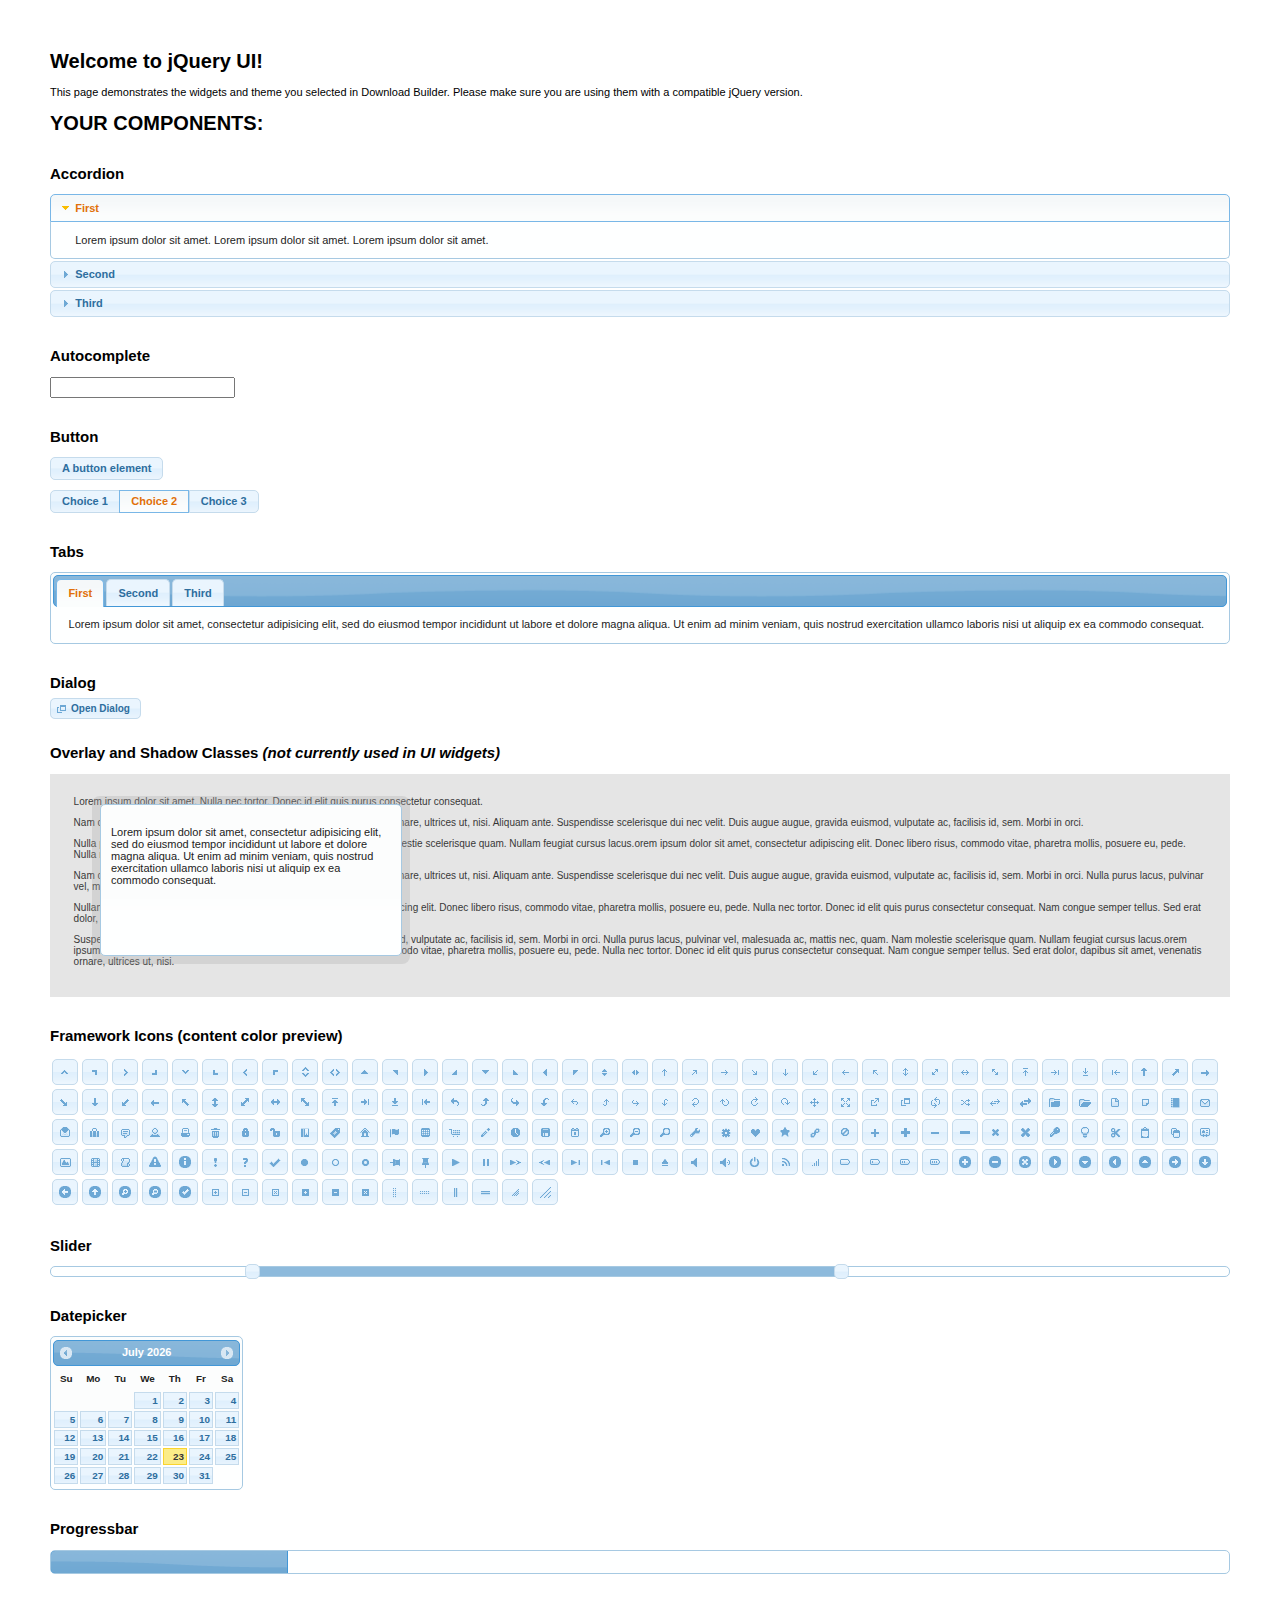
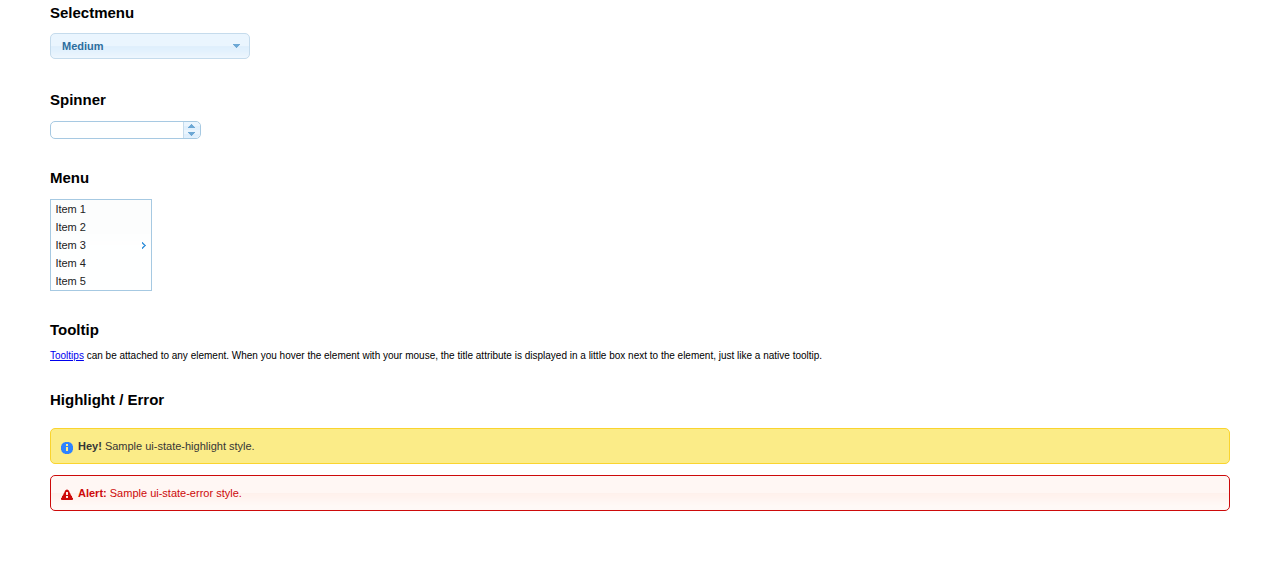
<file: test/static/jquery-ui/index.html>
<!doctype html>
<html lang="us">
<head>
	<meta charset="utf-8">
	<title>jQuery UI Example Page</title>
	<link href="jquery-ui.css" rel="stylesheet">
	<style>
	body{
		font: 62.5% "Trebuchet MS", sans-serif;
		margin: 50px;
	}
	.demoHeaders {
		margin-top: 2em;
	}
	#dialog-link {
		padding: .4em 1em .4em 20px;
		text-decoration: none;
		position: relative;
	}
	#dialog-link span.ui-icon {
		margin: 0 5px 0 0;
		position: absolute;
		left: .2em;
		top: 50%;
		margin-top: -8px;
	}
	#icons {
		margin: 0;
		padding: 0;
	}
	#icons li {
		margin: 2px;
		position: relative;
		padding: 4px 0;
		cursor: pointer;
		float: left;
		list-style: none;
	}
	#icons span.ui-icon {
		float: left;
		margin: 0 4px;
	}
	.fakewindowcontain .ui-widget-overlay {
		position: absolute;
	}
	select {
		width: 200px;
	}
	</style>
</head>
<body>

<h1>Welcome to jQuery UI!</h1>

<div class="ui-widget">
	<p>This page demonstrates the widgets and theme you selected in Download Builder. Please make sure you are using them with a compatible jQuery version.</p>
</div>

<h1>YOUR COMPONENTS:</h1>


<!-- Accordion -->
<h2 class="demoHeaders">Accordion</h2>
<div id="accordion">
	<h3>First</h3>
	<div>Lorem ipsum dolor sit amet. Lorem ipsum dolor sit amet. Lorem ipsum dolor sit amet.</div>
	<h3>Second</h3>
	<div>Phasellus mattis tincidunt nibh.</div>
	<h3>Third</h3>
	<div>Nam dui erat, auctor a, dignissim quis.</div>
</div>



<!-- Autocomplete -->
<h2 class="demoHeaders">Autocomplete</h2>
<div>
	<input id="autocomplete" title="type &quot;a&quot;">
</div>



<!-- Button -->
<h2 class="demoHeaders">Button</h2>
<button id="button">A button element</button>
<form style="margin-top: 1em;">
	<div id="radioset">
		<input type="radio" id="radio1" name="radio"><label for="radio1">Choice 1</label>
		<input type="radio" id="radio2" name="radio" checked="checked"><label for="radio2">Choice 2</label>
		<input type="radio" id="radio3" name="radio"><label for="radio3">Choice 3</label>
	</div>
</form>



<!-- Tabs -->
<h2 class="demoHeaders">Tabs</h2>
<div id="tabs">
	<ul>
		<li><a href="#tabs-1">First</a></li>
		<li><a href="#tabs-2">Second</a></li>
		<li><a href="#tabs-3">Third</a></li>
	</ul>
	<div id="tabs-1">Lorem ipsum dolor sit amet, consectetur adipisicing elit, sed do eiusmod tempor incididunt ut labore et dolore magna aliqua. Ut enim ad minim veniam, quis nostrud exercitation ullamco laboris nisi ut aliquip ex ea commodo consequat.</div>
	<div id="tabs-2">Phasellus mattis tincidunt nibh. Cras orci urna, blandit id, pretium vel, aliquet ornare, felis. Maecenas scelerisque sem non nisl. Fusce sed lorem in enim dictum bibendum.</div>
	<div id="tabs-3">Nam dui erat, auctor a, dignissim quis, sollicitudin eu, felis. Pellentesque nisi urna, interdum eget, sagittis et, consequat vestibulum, lacus. Mauris porttitor ullamcorper augue.</div>
</div>



<!-- Dialog NOTE: Dialog is not generated by UI in this demo so it can be visually styled in themeroller-->
<h2 class="demoHeaders">Dialog</h2>
<p><a href="#" id="dialog-link" class="ui-state-default ui-corner-all"><span class="ui-icon ui-icon-newwin"></span>Open Dialog</a></p>

<h2 class="demoHeaders">Overlay and Shadow Classes <em>(not currently used in UI widgets)</em></h2>
<div style="position: relative; width: 96%; height: 200px; padding:1% 2%; overflow:hidden;" class="fakewindowcontain">
	<p>Lorem ipsum dolor sit amet,  Nulla nec tortor. Donec id elit quis purus consectetur consequat. </p><p>Nam congue semper tellus. Sed erat dolor, dapibus sit amet, venenatis ornare, ultrices ut, nisi. Aliquam ante. Suspendisse scelerisque dui nec velit. Duis augue augue, gravida euismod, vulputate ac, facilisis id, sem. Morbi in orci. </p><p>Nulla purus lacus, pulvinar vel, malesuada ac, mattis nec, quam. Nam molestie scelerisque quam. Nullam feugiat cursus lacus.orem ipsum dolor sit amet, consectetur adipiscing elit. Donec libero risus, commodo vitae, pharetra mollis, posuere eu, pede. Nulla nec tortor. Donec id elit quis purus consectetur consequat. </p><p>Nam congue semper tellus. Sed erat dolor, dapibus sit amet, venenatis ornare, ultrices ut, nisi. Aliquam ante. Suspendisse scelerisque dui nec velit. Duis augue augue, gravida euismod, vulputate ac, facilisis id, sem. Morbi in orci. Nulla purus lacus, pulvinar vel, malesuada ac, mattis nec, quam. Nam molestie scelerisque quam. </p><p>Nullam feugiat cursus lacus.orem ipsum dolor sit amet, consectetur adipiscing elit. Donec libero risus, commodo vitae, pharetra mollis, posuere eu, pede. Nulla nec tortor. Donec id elit quis purus consectetur consequat. Nam congue semper tellus. Sed erat dolor, dapibus sit amet, venenatis ornare, ultrices ut, nisi. Aliquam ante. </p><p>Suspendisse scelerisque dui nec velit. Duis augue augue, gravida euismod, vulputate ac, facilisis id, sem. Morbi in orci. Nulla purus lacus, pulvinar vel, malesuada ac, mattis nec, quam. Nam molestie scelerisque quam. Nullam feugiat cursus lacus.orem ipsum dolor sit amet, consectetur adipiscing elit. Donec libero risus, commodo vitae, pharetra mollis, posuere eu, pede. Nulla nec tortor. Donec id elit quis purus consectetur consequat. Nam congue semper tellus. Sed erat dolor, dapibus sit amet, venenatis ornare, ultrices ut, nisi. </p>

	<!-- ui-dialog -->
	<div class="ui-overlay"><div class="ui-widget-overlay"></div><div class="ui-widget-shadow ui-corner-all" style="width: 302px; height: 152px; position: absolute; left: 50px; top: 30px;"></div></div>
	<div style="position: absolute; width: 280px; height: 130px;left: 50px; top: 30px; padding: 10px;" class="ui-widget ui-widget-content ui-corner-all">
		<div class="ui-dialog-content ui-widget-content" style="background: none; border: 0;">
			<p>Lorem ipsum dolor sit amet, consectetur adipisicing elit, sed do eiusmod tempor incididunt ut labore et dolore magna aliqua. Ut enim ad minim veniam, quis nostrud exercitation ullamco laboris nisi ut aliquip ex ea commodo consequat.</p>
		</div>
	</div>

</div>

<!-- ui-dialog -->
<div id="dialog" title="Dialog Title">
	<p>Lorem ipsum dolor sit amet, consectetur adipisicing elit, sed do eiusmod tempor incididunt ut labore et dolore magna aliqua. Ut enim ad minim veniam, quis nostrud exercitation ullamco laboris nisi ut aliquip ex ea commodo consequat.</p>
</div>



<h2 class="demoHeaders">Framework Icons (content color preview)</h2>
<ul id="icons" class="ui-widget ui-helper-clearfix">
	<li class="ui-state-default ui-corner-all" title=".ui-icon-carat-1-n"><span class="ui-icon ui-icon-carat-1-n"></span></li>
	<li class="ui-state-default ui-corner-all" title=".ui-icon-carat-1-ne"><span class="ui-icon ui-icon-carat-1-ne"></span></li>
	<li class="ui-state-default ui-corner-all" title=".ui-icon-carat-1-e"><span class="ui-icon ui-icon-carat-1-e"></span></li>
	<li class="ui-state-default ui-corner-all" title=".ui-icon-carat-1-se"><span class="ui-icon ui-icon-carat-1-se"></span></li>
	<li class="ui-state-default ui-corner-all" title=".ui-icon-carat-1-s"><span class="ui-icon ui-icon-carat-1-s"></span></li>
	<li class="ui-state-default ui-corner-all" title=".ui-icon-carat-1-sw"><span class="ui-icon ui-icon-carat-1-sw"></span></li>
	<li class="ui-state-default ui-corner-all" title=".ui-icon-carat-1-w"><span class="ui-icon ui-icon-carat-1-w"></span></li>
	<li class="ui-state-default ui-corner-all" title=".ui-icon-carat-1-nw"><span class="ui-icon ui-icon-carat-1-nw"></span></li>
	<li class="ui-state-default ui-corner-all" title=".ui-icon-carat-2-n-s"><span class="ui-icon ui-icon-carat-2-n-s"></span></li>
	<li class="ui-state-default ui-corner-all" title=".ui-icon-carat-2-e-w"><span class="ui-icon ui-icon-carat-2-e-w"></span></li>
	<li class="ui-state-default ui-corner-all" title=".ui-icon-triangle-1-n"><span class="ui-icon ui-icon-triangle-1-n"></span></li>
	<li class="ui-state-default ui-corner-all" title=".ui-icon-triangle-1-ne"><span class="ui-icon ui-icon-triangle-1-ne"></span></li>
	<li class="ui-state-default ui-corner-all" title=".ui-icon-triangle-1-e"><span class="ui-icon ui-icon-triangle-1-e"></span></li>
	<li class="ui-state-default ui-corner-all" title=".ui-icon-triangle-1-se"><span class="ui-icon ui-icon-triangle-1-se"></span></li>
	<li class="ui-state-default ui-corner-all" title=".ui-icon-triangle-1-s"><span class="ui-icon ui-icon-triangle-1-s"></span></li>
	<li class="ui-state-default ui-corner-all" title=".ui-icon-triangle-1-sw"><span class="ui-icon ui-icon-triangle-1-sw"></span></li>
	<li class="ui-state-default ui-corner-all" title=".ui-icon-triangle-1-w"><span class="ui-icon ui-icon-triangle-1-w"></span></li>
	<li class="ui-state-default ui-corner-all" title=".ui-icon-triangle-1-nw"><span class="ui-icon ui-icon-triangle-1-nw"></span></li>
	<li class="ui-state-default ui-corner-all" title=".ui-icon-triangle-2-n-s"><span class="ui-icon ui-icon-triangle-2-n-s"></span></li>
	<li class="ui-state-default ui-corner-all" title=".ui-icon-triangle-2-e-w"><span class="ui-icon ui-icon-triangle-2-e-w"></span></li>
	<li class="ui-state-default ui-corner-all" title=".ui-icon-arrow-1-n"><span class="ui-icon ui-icon-arrow-1-n"></span></li>
	<li class="ui-state-default ui-corner-all" title=".ui-icon-arrow-1-ne"><span class="ui-icon ui-icon-arrow-1-ne"></span></li>
	<li class="ui-state-default ui-corner-all" title=".ui-icon-arrow-1-e"><span class="ui-icon ui-icon-arrow-1-e"></span></li>
	<li class="ui-state-default ui-corner-all" title=".ui-icon-arrow-1-se"><span class="ui-icon ui-icon-arrow-1-se"></span></li>
	<li class="ui-state-default ui-corner-all" title=".ui-icon-arrow-1-s"><span class="ui-icon ui-icon-arrow-1-s"></span></li>
	<li class="ui-state-default ui-corner-all" title=".ui-icon-arrow-1-sw"><span class="ui-icon ui-icon-arrow-1-sw"></span></li>
	<li class="ui-state-default ui-corner-all" title=".ui-icon-arrow-1-w"><span class="ui-icon ui-icon-arrow-1-w"></span></li>
	<li class="ui-state-default ui-corner-all" title=".ui-icon-arrow-1-nw"><span class="ui-icon ui-icon-arrow-1-nw"></span></li>
	<li class="ui-state-default ui-corner-all" title=".ui-icon-arrow-2-n-s"><span class="ui-icon ui-icon-arrow-2-n-s"></span></li>
	<li class="ui-state-default ui-corner-all" title=".ui-icon-arrow-2-ne-sw"><span class="ui-icon ui-icon-arrow-2-ne-sw"></span></li>
	<li class="ui-state-default ui-corner-all" title=".ui-icon-arrow-2-e-w"><span class="ui-icon ui-icon-arrow-2-e-w"></span></li>
	<li class="ui-state-default ui-corner-all" title=".ui-icon-arrow-2-se-nw"><span class="ui-icon ui-icon-arrow-2-se-nw"></span></li>
	<li class="ui-state-default ui-corner-all" title=".ui-icon-arrowstop-1-n"><span class="ui-icon ui-icon-arrowstop-1-n"></span></li>
	<li class="ui-state-default ui-corner-all" title=".ui-icon-arrowstop-1-e"><span class="ui-icon ui-icon-arrowstop-1-e"></span></li>
	<li class="ui-state-default ui-corner-all" title=".ui-icon-arrowstop-1-s"><span class="ui-icon ui-icon-arrowstop-1-s"></span></li>
	<li class="ui-state-default ui-corner-all" title=".ui-icon-arrowstop-1-w"><span class="ui-icon ui-icon-arrowstop-1-w"></span></li>
	<li class="ui-state-default ui-corner-all" title=".ui-icon-arrowthick-1-n"><span class="ui-icon ui-icon-arrowthick-1-n"></span></li>
	<li class="ui-state-default ui-corner-all" title=".ui-icon-arrowthick-1-ne"><span class="ui-icon ui-icon-arrowthick-1-ne"></span></li>
	<li class="ui-state-default ui-corner-all" title=".ui-icon-arrowthick-1-e"><span class="ui-icon ui-icon-arrowthick-1-e"></span></li>
	<li class="ui-state-default ui-corner-all" title=".ui-icon-arrowthick-1-se"><span class="ui-icon ui-icon-arrowthick-1-se"></span></li>
	<li class="ui-state-default ui-corner-all" title=".ui-icon-arrowthick-1-s"><span class="ui-icon ui-icon-arrowthick-1-s"></span></li>
	<li class="ui-state-default ui-corner-all" title=".ui-icon-arrowthick-1-sw"><span class="ui-icon ui-icon-arrowthick-1-sw"></span></li>
	<li class="ui-state-default ui-corner-all" title=".ui-icon-arrowthick-1-w"><span class="ui-icon ui-icon-arrowthick-1-w"></span></li>
	<li class="ui-state-default ui-corner-all" title=".ui-icon-arrowthick-1-nw"><span class="ui-icon ui-icon-arrowthick-1-nw"></span></li>
	<li class="ui-state-default ui-corner-all" title=".ui-icon-arrowthick-2-n-s"><span class="ui-icon ui-icon-arrowthick-2-n-s"></span></li>
	<li class="ui-state-default ui-corner-all" title=".ui-icon-arrowthick-2-ne-sw"><span class="ui-icon ui-icon-arrowthick-2-ne-sw"></span></li>
	<li class="ui-state-default ui-corner-all" title=".ui-icon-arrowthick-2-e-w"><span class="ui-icon ui-icon-arrowthick-2-e-w"></span></li>
	<li class="ui-state-default ui-corner-all" title=".ui-icon-arrowthick-2-se-nw"><span class="ui-icon ui-icon-arrowthick-2-se-nw"></span></li>
	<li class="ui-state-default ui-corner-all" title=".ui-icon-arrowthickstop-1-n"><span class="ui-icon ui-icon-arrowthickstop-1-n"></span></li>
	<li class="ui-state-default ui-corner-all" title=".ui-icon-arrowthickstop-1-e"><span class="ui-icon ui-icon-arrowthickstop-1-e"></span></li>
	<li class="ui-state-default ui-corner-all" title=".ui-icon-arrowthickstop-1-s"><span class="ui-icon ui-icon-arrowthickstop-1-s"></span></li>
	<li class="ui-state-default ui-corner-all" title=".ui-icon-arrowthickstop-1-w"><span class="ui-icon ui-icon-arrowthickstop-1-w"></span></li>
	<li class="ui-state-default ui-corner-all" title=".ui-icon-arrowreturnthick-1-w"><span class="ui-icon ui-icon-arrowreturnthick-1-w"></span></li>
	<li class="ui-state-default ui-corner-all" title=".ui-icon-arrowreturnthick-1-n"><span class="ui-icon ui-icon-arrowreturnthick-1-n"></span></li>
	<li class="ui-state-default ui-corner-all" title=".ui-icon-arrowreturnthick-1-e"><span class="ui-icon ui-icon-arrowreturnthick-1-e"></span></li>
	<li class="ui-state-default ui-corner-all" title=".ui-icon-arrowreturnthick-1-s"><span class="ui-icon ui-icon-arrowreturnthick-1-s"></span></li>
	<li class="ui-state-default ui-corner-all" title=".ui-icon-arrowreturn-1-w"><span class="ui-icon ui-icon-arrowreturn-1-w"></span></li>
	<li class="ui-state-default ui-corner-all" title=".ui-icon-arrowreturn-1-n"><span class="ui-icon ui-icon-arrowreturn-1-n"></span></li>
	<li class="ui-state-default ui-corner-all" title=".ui-icon-arrowreturn-1-e"><span class="ui-icon ui-icon-arrowreturn-1-e"></span></li>
	<li class="ui-state-default ui-corner-all" title=".ui-icon-arrowreturn-1-s"><span class="ui-icon ui-icon-arrowreturn-1-s"></span></li>
	<li class="ui-state-default ui-corner-all" title=".ui-icon-arrowrefresh-1-w"><span class="ui-icon ui-icon-arrowrefresh-1-w"></span></li>
	<li class="ui-state-default ui-corner-all" title=".ui-icon-arrowrefresh-1-n"><span class="ui-icon ui-icon-arrowrefresh-1-n"></span></li>
	<li class="ui-state-default ui-corner-all" title=".ui-icon-arrowrefresh-1-e"><span class="ui-icon ui-icon-arrowrefresh-1-e"></span></li>
	<li class="ui-state-default ui-corner-all" title=".ui-icon-arrowrefresh-1-s"><span class="ui-icon ui-icon-arrowrefresh-1-s"></span></li>
	<li class="ui-state-default ui-corner-all" title=".ui-icon-arrow-4"><span class="ui-icon ui-icon-arrow-4"></span></li>
	<li class="ui-state-default ui-corner-all" title=".ui-icon-arrow-4-diag"><span class="ui-icon ui-icon-arrow-4-diag"></span></li>
	<li class="ui-state-default ui-corner-all" title=".ui-icon-extlink"><span class="ui-icon ui-icon-extlink"></span></li>
	<li class="ui-state-default ui-corner-all" title=".ui-icon-newwin"><span class="ui-icon ui-icon-newwin"></span></li>
	<li class="ui-state-default ui-corner-all" title=".ui-icon-refresh"><span class="ui-icon ui-icon-refresh"></span></li>
	<li class="ui-state-default ui-corner-all" title=".ui-icon-shuffle"><span class="ui-icon ui-icon-shuffle"></span></li>
	<li class="ui-state-default ui-corner-all" title=".ui-icon-transfer-e-w"><span class="ui-icon ui-icon-transfer-e-w"></span></li>
	<li class="ui-state-default ui-corner-all" title=".ui-icon-transferthick-e-w"><span class="ui-icon ui-icon-transferthick-e-w"></span></li>
	<li class="ui-state-default ui-corner-all" title=".ui-icon-folder-collapsed"><span class="ui-icon ui-icon-folder-collapsed"></span></li>
	<li class="ui-state-default ui-corner-all" title=".ui-icon-folder-open"><span class="ui-icon ui-icon-folder-open"></span></li>
	<li class="ui-state-default ui-corner-all" title=".ui-icon-document"><span class="ui-icon ui-icon-document"></span></li>
	<li class="ui-state-default ui-corner-all" title=".ui-icon-document-b"><span class="ui-icon ui-icon-document-b"></span></li>
	<li class="ui-state-default ui-corner-all" title=".ui-icon-note"><span class="ui-icon ui-icon-note"></span></li>
	<li class="ui-state-default ui-corner-all" title=".ui-icon-mail-closed"><span class="ui-icon ui-icon-mail-closed"></span></li>
	<li class="ui-state-default ui-corner-all" title=".ui-icon-mail-open"><span class="ui-icon ui-icon-mail-open"></span></li>
	<li class="ui-state-default ui-corner-all" title=".ui-icon-suitcase"><span class="ui-icon ui-icon-suitcase"></span></li>
	<li class="ui-state-default ui-corner-all" title=".ui-icon-comment"><span class="ui-icon ui-icon-comment"></span></li>
	<li class="ui-state-default ui-corner-all" title=".ui-icon-person"><span class="ui-icon ui-icon-person"></span></li>
	<li class="ui-state-default ui-corner-all" title=".ui-icon-print"><span class="ui-icon ui-icon-print"></span></li>
	<li class="ui-state-default ui-corner-all" title=".ui-icon-trash"><span class="ui-icon ui-icon-trash"></span></li>
	<li class="ui-state-default ui-corner-all" title=".ui-icon-locked"><span class="ui-icon ui-icon-locked"></span></li>
	<li class="ui-state-default ui-corner-all" title=".ui-icon-unlocked"><span class="ui-icon ui-icon-unlocked"></span></li>
	<li class="ui-state-default ui-corner-all" title=".ui-icon-bookmark"><span class="ui-icon ui-icon-bookmark"></span></li>
	<li class="ui-state-default ui-corner-all" title=".ui-icon-tag"><span class="ui-icon ui-icon-tag"></span></li>
	<li class="ui-state-default ui-corner-all" title=".ui-icon-home"><span class="ui-icon ui-icon-home"></span></li>
	<li class="ui-state-default ui-corner-all" title=".ui-icon-flag"><span class="ui-icon ui-icon-flag"></span></li>
	<li class="ui-state-default ui-corner-all" title=".ui-icon-calculator"><span class="ui-icon ui-icon-calculator"></span></li>
	<li class="ui-state-default ui-corner-all" title=".ui-icon-cart"><span class="ui-icon ui-icon-cart"></span></li>
	<li class="ui-state-default ui-corner-all" title=".ui-icon-pencil"><span class="ui-icon ui-icon-pencil"></span></li>
	<li class="ui-state-default ui-corner-all" title=".ui-icon-clock"><span class="ui-icon ui-icon-clock"></span></li>
	<li class="ui-state-default ui-corner-all" title=".ui-icon-disk"><span class="ui-icon ui-icon-disk"></span></li>
	<li class="ui-state-default ui-corner-all" title=".ui-icon-calendar"><span class="ui-icon ui-icon-calendar"></span></li>
	<li class="ui-state-default ui-corner-all" title=".ui-icon-zoomin"><span class="ui-icon ui-icon-zoomin"></span></li>
	<li class="ui-state-default ui-corner-all" title=".ui-icon-zoomout"><span class="ui-icon ui-icon-zoomout"></span></li>
	<li class="ui-state-default ui-corner-all" title=".ui-icon-search"><span class="ui-icon ui-icon-search"></span></li>
	<li class="ui-state-default ui-corner-all" title=".ui-icon-wrench"><span class="ui-icon ui-icon-wrench"></span></li>
	<li class="ui-state-default ui-corner-all" title=".ui-icon-gear"><span class="ui-icon ui-icon-gear"></span></li>
	<li class="ui-state-default ui-corner-all" title=".ui-icon-heart"><span class="ui-icon ui-icon-heart"></span></li>
	<li class="ui-state-default ui-corner-all" title=".ui-icon-star"><span class="ui-icon ui-icon-star"></span></li>
	<li class="ui-state-default ui-corner-all" title=".ui-icon-link"><span class="ui-icon ui-icon-link"></span></li>
	<li class="ui-state-default ui-corner-all" title=".ui-icon-cancel"><span class="ui-icon ui-icon-cancel"></span></li>
	<li class="ui-state-default ui-corner-all" title=".ui-icon-plus"><span class="ui-icon ui-icon-plus"></span></li>
	<li class="ui-state-default ui-corner-all" title=".ui-icon-plusthick"><span class="ui-icon ui-icon-plusthick"></span></li>
	<li class="ui-state-default ui-corner-all" title=".ui-icon-minus"><span class="ui-icon ui-icon-minus"></span></li>
	<li class="ui-state-default ui-corner-all" title=".ui-icon-minusthick"><span class="ui-icon ui-icon-minusthick"></span></li>
	<li class="ui-state-default ui-corner-all" title=".ui-icon-close"><span class="ui-icon ui-icon-close"></span></li>
	<li class="ui-state-default ui-corner-all" title=".ui-icon-closethick"><span class="ui-icon ui-icon-closethick"></span></li>
	<li class="ui-state-default ui-corner-all" title=".ui-icon-key"><span class="ui-icon ui-icon-key"></span></li>
	<li class="ui-state-default ui-corner-all" title=".ui-icon-lightbulb"><span class="ui-icon ui-icon-lightbulb"></span></li>
	<li class="ui-state-default ui-corner-all" title=".ui-icon-scissors"><span class="ui-icon ui-icon-scissors"></span></li>
	<li class="ui-state-default ui-corner-all" title=".ui-icon-clipboard"><span class="ui-icon ui-icon-clipboard"></span></li>
	<li class="ui-state-default ui-corner-all" title=".ui-icon-copy"><span class="ui-icon ui-icon-copy"></span></li>
	<li class="ui-state-default ui-corner-all" title=".ui-icon-contact"><span class="ui-icon ui-icon-contact"></span></li>
	<li class="ui-state-default ui-corner-all" title=".ui-icon-image"><span class="ui-icon ui-icon-image"></span></li>
	<li class="ui-state-default ui-corner-all" title=".ui-icon-video"><span class="ui-icon ui-icon-video"></span></li>
	<li class="ui-state-default ui-corner-all" title=".ui-icon-script"><span class="ui-icon ui-icon-script"></span></li>
	<li class="ui-state-default ui-corner-all" title=".ui-icon-alert"><span class="ui-icon ui-icon-alert"></span></li>
	<li class="ui-state-default ui-corner-all" title=".ui-icon-info"><span class="ui-icon ui-icon-info"></span></li>
	<li class="ui-state-default ui-corner-all" title=".ui-icon-notice"><span class="ui-icon ui-icon-notice"></span></li>
	<li class="ui-state-default ui-corner-all" title=".ui-icon-help"><span class="ui-icon ui-icon-help"></span></li>
	<li class="ui-state-default ui-corner-all" title=".ui-icon-check"><span class="ui-icon ui-icon-check"></span></li>
	<li class="ui-state-default ui-corner-all" title=".ui-icon-bullet"><span class="ui-icon ui-icon-bullet"></span></li>
	<li class="ui-state-default ui-corner-all" title=".ui-icon-radio-off"><span class="ui-icon ui-icon-radio-off"></span></li>
	<li class="ui-state-default ui-corner-all" title=".ui-icon-radio-on"><span class="ui-icon ui-icon-radio-on"></span></li>
	<li class="ui-state-default ui-corner-all" title=".ui-icon-pin-w"><span class="ui-icon ui-icon-pin-w"></span></li>
	<li class="ui-state-default ui-corner-all" title=".ui-icon-pin-s"><span class="ui-icon ui-icon-pin-s"></span></li>
	<li class="ui-state-default ui-corner-all" title=".ui-icon-play"><span class="ui-icon ui-icon-play"></span></li>
	<li class="ui-state-default ui-corner-all" title=".ui-icon-pause"><span class="ui-icon ui-icon-pause"></span></li>
	<li class="ui-state-default ui-corner-all" title=".ui-icon-seek-next"><span class="ui-icon ui-icon-seek-next"></span></li>
	<li class="ui-state-default ui-corner-all" title=".ui-icon-seek-prev"><span class="ui-icon ui-icon-seek-prev"></span></li>
	<li class="ui-state-default ui-corner-all" title=".ui-icon-seek-end"><span class="ui-icon ui-icon-seek-end"></span></li>
	<li class="ui-state-default ui-corner-all" title=".ui-icon-seek-first"><span class="ui-icon ui-icon-seek-first"></span></li>
	<li class="ui-state-default ui-corner-all" title=".ui-icon-stop"><span class="ui-icon ui-icon-stop"></span></li>
	<li class="ui-state-default ui-corner-all" title=".ui-icon-eject"><span class="ui-icon ui-icon-eject"></span></li>
	<li class="ui-state-default ui-corner-all" title=".ui-icon-volume-off"><span class="ui-icon ui-icon-volume-off"></span></li>
	<li class="ui-state-default ui-corner-all" title=".ui-icon-volume-on"><span class="ui-icon ui-icon-volume-on"></span></li>
	<li class="ui-state-default ui-corner-all" title=".ui-icon-power"><span class="ui-icon ui-icon-power"></span></li>
	<li class="ui-state-default ui-corner-all" title=".ui-icon-signal-diag"><span class="ui-icon ui-icon-signal-diag"></span></li>
	<li class="ui-state-default ui-corner-all" title=".ui-icon-signal"><span class="ui-icon ui-icon-signal"></span></li>
	<li class="ui-state-default ui-corner-all" title=".ui-icon-battery-0"><span class="ui-icon ui-icon-battery-0"></span></li>
	<li class="ui-state-default ui-corner-all" title=".ui-icon-battery-1"><span class="ui-icon ui-icon-battery-1"></span></li>
	<li class="ui-state-default ui-corner-all" title=".ui-icon-battery-2"><span class="ui-icon ui-icon-battery-2"></span></li>
	<li class="ui-state-default ui-corner-all" title=".ui-icon-battery-3"><span class="ui-icon ui-icon-battery-3"></span></li>
	<li class="ui-state-default ui-corner-all" title=".ui-icon-circle-plus"><span class="ui-icon ui-icon-circle-plus"></span></li>
	<li class="ui-state-default ui-corner-all" title=".ui-icon-circle-minus"><span class="ui-icon ui-icon-circle-minus"></span></li>
	<li class="ui-state-default ui-corner-all" title=".ui-icon-circle-close"><span class="ui-icon ui-icon-circle-close"></span></li>
	<li class="ui-state-default ui-corner-all" title=".ui-icon-circle-triangle-e"><span class="ui-icon ui-icon-circle-triangle-e"></span></li>
	<li class="ui-state-default ui-corner-all" title=".ui-icon-circle-triangle-s"><span class="ui-icon ui-icon-circle-triangle-s"></span></li>
	<li class="ui-state-default ui-corner-all" title=".ui-icon-circle-triangle-w"><span class="ui-icon ui-icon-circle-triangle-w"></span></li>
	<li class="ui-state-default ui-corner-all" title=".ui-icon-circle-triangle-n"><span class="ui-icon ui-icon-circle-triangle-n"></span></li>
	<li class="ui-state-default ui-corner-all" title=".ui-icon-circle-arrow-e"><span class="ui-icon ui-icon-circle-arrow-e"></span></li>
	<li class="ui-state-default ui-corner-all" title=".ui-icon-circle-arrow-s"><span class="ui-icon ui-icon-circle-arrow-s"></span></li>
	<li class="ui-state-default ui-corner-all" title=".ui-icon-circle-arrow-w"><span class="ui-icon ui-icon-circle-arrow-w"></span></li>
	<li class="ui-state-default ui-corner-all" title=".ui-icon-circle-arrow-n"><span class="ui-icon ui-icon-circle-arrow-n"></span></li>
	<li class="ui-state-default ui-corner-all" title=".ui-icon-circle-zoomin"><span class="ui-icon ui-icon-circle-zoomin"></span></li>
	<li class="ui-state-default ui-corner-all" title=".ui-icon-circle-zoomout"><span class="ui-icon ui-icon-circle-zoomout"></span></li>
	<li class="ui-state-default ui-corner-all" title=".ui-icon-circle-check"><span class="ui-icon ui-icon-circle-check"></span></li>
	<li class="ui-state-default ui-corner-all" title=".ui-icon-circlesmall-plus"><span class="ui-icon ui-icon-circlesmall-plus"></span></li>
	<li class="ui-state-default ui-corner-all" title=".ui-icon-circlesmall-minus"><span class="ui-icon ui-icon-circlesmall-minus"></span></li>
	<li class="ui-state-default ui-corner-all" title=".ui-icon-circlesmall-close"><span class="ui-icon ui-icon-circlesmall-close"></span></li>
	<li class="ui-state-default ui-corner-all" title=".ui-icon-squaresmall-plus"><span class="ui-icon ui-icon-squaresmall-plus"></span></li>
	<li class="ui-state-default ui-corner-all" title=".ui-icon-squaresmall-minus"><span class="ui-icon ui-icon-squaresmall-minus"></span></li>
	<li class="ui-state-default ui-corner-all" title=".ui-icon-squaresmall-close"><span class="ui-icon ui-icon-squaresmall-close"></span></li>
	<li class="ui-state-default ui-corner-all" title=".ui-icon-grip-dotted-vertical"><span class="ui-icon ui-icon-grip-dotted-vertical"></span></li>
	<li class="ui-state-default ui-corner-all" title=".ui-icon-grip-dotted-horizontal"><span class="ui-icon ui-icon-grip-dotted-horizontal"></span></li>
	<li class="ui-state-default ui-corner-all" title=".ui-icon-grip-solid-vertical"><span class="ui-icon ui-icon-grip-solid-vertical"></span></li>
	<li class="ui-state-default ui-corner-all" title=".ui-icon-grip-solid-horizontal"><span class="ui-icon ui-icon-grip-solid-horizontal"></span></li>
	<li class="ui-state-default ui-corner-all" title=".ui-icon-gripsmall-diagonal-se"><span class="ui-icon ui-icon-gripsmall-diagonal-se"></span></li>
	<li class="ui-state-default ui-corner-all" title=".ui-icon-grip-diagonal-se"><span class="ui-icon ui-icon-grip-diagonal-se"></span></li>
</ul>


<!-- Slider -->
<h2 class="demoHeaders">Slider</h2>
<div id="slider"></div>



<!-- Datepicker -->
<h2 class="demoHeaders">Datepicker</h2>
<div id="datepicker"></div>



<!-- Progressbar -->
<h2 class="demoHeaders">Progressbar</h2>
<div id="progressbar"></div>



<!-- Progressbar -->
<h2 class="demoHeaders">Selectmenu</h2>
<select id="selectmenu">
	<option>Slower</option>
	<option>Slow</option>
	<option selected="selected">Medium</option>
	<option>Fast</option>
	<option>Faster</option>
</select>



<!-- Spinner -->
<h2 class="demoHeaders">Spinner</h2>
<input id="spinner">



<!-- Menu -->
<h2 class="demoHeaders">Menu</h2>
<ul style="width:100px;" id="menu">
	<li>Item 1</li>
	<li>Item 2</li>
	<li>Item 3
		<ul>
			<li>Item 3-1</li>
			<li>Item 3-2</li>
			<li>Item 3-3</li>
			<li>Item 3-4</li>
			<li>Item 3-5</li>
		</ul>
	</li>
	<li>Item 4</li>
	<li>Item 5</li>
</ul>



<!-- Tooltip -->
<h2 class="demoHeaders">Tooltip</h2>
<p id="tooltip">
	<a href="#" title="That&apos;s what this widget is">Tooltips</a> can be attached to any element. When you hover
the element with your mouse, the title attribute is displayed in a little box next to the element, just like a native tooltip.
</p>


<!-- Highlight / Error -->
<h2 class="demoHeaders">Highlight / Error</h2>
<div class="ui-widget">
	<div class="ui-state-highlight ui-corner-all" style="margin-top: 20px; padding: 0 .7em;">
		<p><span class="ui-icon ui-icon-info" style="float: left; margin-right: .3em;"></span>
		<strong>Hey!</strong> Sample ui-state-highlight style.</p>
	</div>
</div>
<br>
<div class="ui-widget">
	<div class="ui-state-error ui-corner-all" style="padding: 0 .7em;">
		<p><span class="ui-icon ui-icon-alert" style="float: left; margin-right: .3em;"></span>
		<strong>Alert:</strong> Sample ui-state-error style.</p>
	</div>
</div>

<script src="external/jquery/jquery.js"></script>
<script src="jquery-ui.js"></script>
<script>

$( "#accordion" ).accordion();



var availableTags = [
	"ActionScript",
	"AppleScript",
	"Asp",
	"BASIC",
	"C",
	"C++",
	"Clojure",
	"COBOL",
	"ColdFusion",
	"Erlang",
	"Fortran",
	"Groovy",
	"Haskell",
	"Java",
	"JavaScript",
	"Lisp",
	"Perl",
	"PHP",
	"Python",
	"Ruby",
	"Scala",
	"Scheme"
];
$( "#autocomplete" ).autocomplete({
	source: availableTags
});



$( "#button" ).button();
$( "#radioset" ).buttonset();



$( "#tabs" ).tabs();



$( "#dialog" ).dialog({
	autoOpen: false,
	width: 400,
	buttons: [
		{
			text: "Ok",
			click: function() {
				$( this ).dialog( "close" );
			}
		},
		{
			text: "Cancel",
			click: function() {
				$( this ).dialog( "close" );
			}
		}
	]
});

// Link to open the dialog
$( "#dialog-link" ).click(function( event ) {
	$( "#dialog" ).dialog( "open" );
	event.preventDefault();
});



$( "#datepicker" ).datepicker({
	inline: true
});



$( "#slider" ).slider({
	range: true,
	values: [ 17, 67 ]
});



$( "#progressbar" ).progressbar({
	value: 20
});



$( "#spinner" ).spinner();



$( "#menu" ).menu();



$( "#tooltip" ).tooltip();



$( "#selectmenu" ).selectmenu();


// Hover states on the static widgets
$( "#dialog-link, #icons li" ).hover(
	function() {
		$( this ).addClass( "ui-state-hover" );
	},
	function() {
		$( this ).removeClass( "ui-state-hover" );
	}
);
</script>
</body>
</html>
</file>
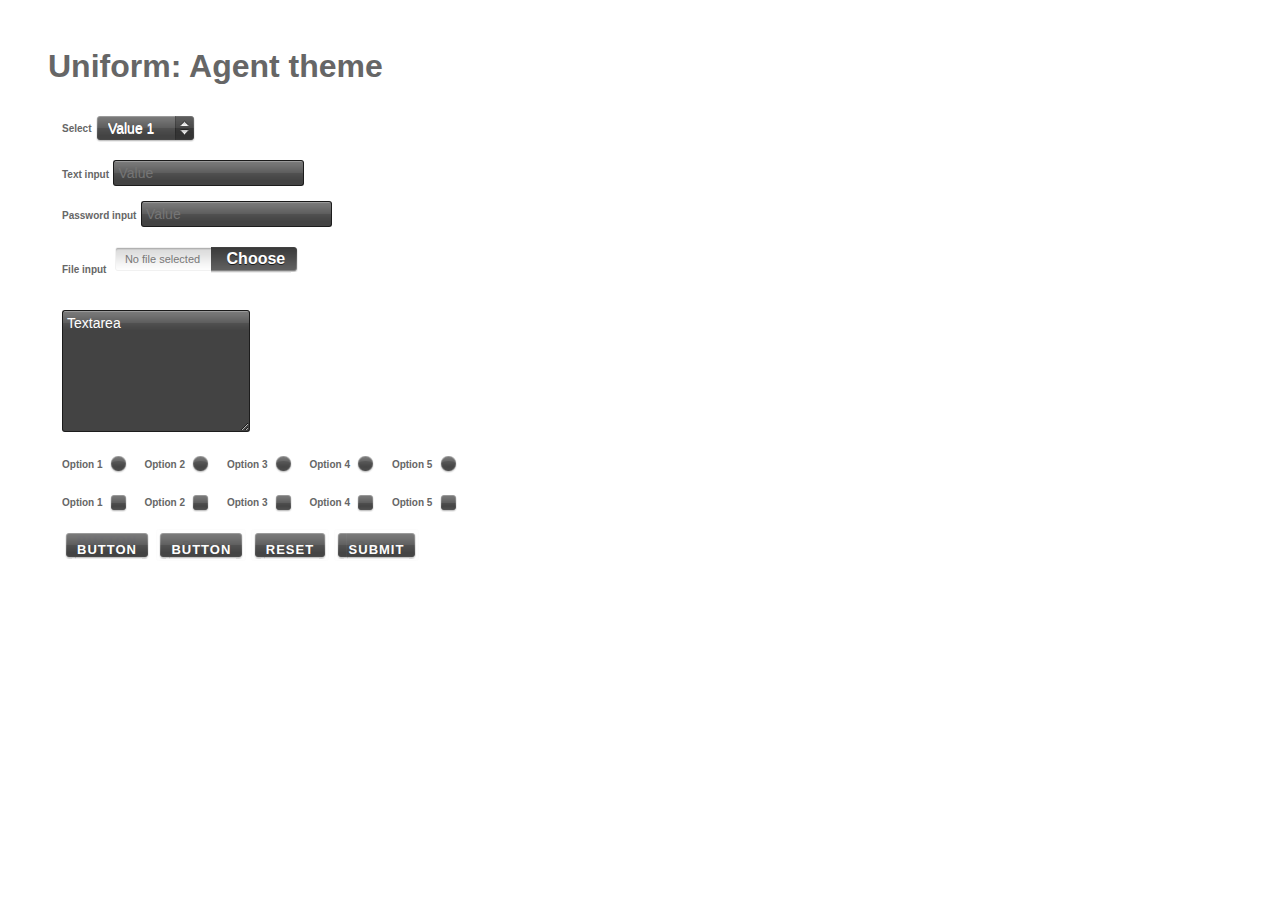
<file: test/static/uniform/demo/agent.html>
<!DOCTYPE html>
<html>
    <head>
        <link rel="stylesheet" href="../dist/css/agent.css">
        <style type="text/css">
            body {
                font-family: "Helvetica Neue", Helvetica, Arial, sans-serif;
                color: #666;
                padding: 40px;
            }

            fieldset {
                border: none;
            }

            h1 {
                margin-top: 0;
            }

            label {
                margin-bottom: 3px;
                font-size: 10px;
                font-weight: bold;
            }
        </style>

        <script type="text/javascript" src="../dist/js/jquery.uniform.bundled.js"></script>
        <script type="text/javascript">
            $(function() {
                'use strict';
                var $uniformed = $("input, textarea, select, button, a").not(".skipThese");
                $uniformed.uniform();
            });
        </script>
    </head>
    <body>
        <h1>Uniform: Agent theme</h1>

        <form>
            <fieldset>
                <label for="selectTag">Select</label>
                <select id="selectTag">
                    <option value="1">Value 1</option>
                    <option value="2">Value 2</option>
                    <option value="3">Value 3</option>
                    <option value="4">Value 4</option>
                    <option value="5">Value 5</option>
                </select>
            </fieldset>
            <fieldset>
                <label for="inputText">Text input</label>
                <input type="text" id="inputText" placeholder="Value">
            </fieldset>
            <fieldset>
                <label for="inputPasswd">Password input</label>
                <input type="password" id="inputPasswd" placeholder="Value">
            </fieldset>
            <fieldset>
                <label for="inputFile">File input</label>
                <input type="file" id="inputFile">
            </fieldset>
            <fieldset>
                <textarea id="textarea" cols="20" rows="7">Textarea</textarea>
            </fieldset>
            <fieldset>
                <label for="radio1">Option 1</label>
                <input type="radio" id="radio1" name="radio" value="1">

                <label for="radio2">Option 2</label>
                <input type="radio" id="radio2" name="radio" value="2">

                <label for="radio3">Option 3</label>
                <input type="radio" id="radio3" name="radio" value="3">

                <label for="radio4">Option 4</label>
                <input type="radio" id="radio4" name="radio" value="4">

                <label for="radio5">Option 5</label>
                <input type="radio" id="radio5" name="radio" value="5">
            </fieldset>
            <fieldset>
                <label for="checkbox1">Option 1</label>
                <input type="checkbox" id="checkbox1" name="checkbox" value="1">

                <label for="checkbox2">Option 2</label>
                <input type="checkbox" id="checkbox2" name="checkbox" value="2">

                <label for="checkbox3">Option 3</label>
                <input type="checkbox" id="checkbox3" name="checkbox" value="3">

                <label for="checkbox4">Option 4</label>
                <input type="checkbox" id="checkbox4" name="checkbox" value="4">

                <label for="checkbox5">Option 5</label>
                <input type="checkbox" id="checkbox5" name="checkbox" value="5">
            </fieldset>
            <fieldset>
                <a href="#">Button</a>
                <button>Button</button>
                <input type="reset" value="Reset">
                <input type="submit" value="Submit">
            </fieldset>
        </form>

    </body>
</html>
</file>
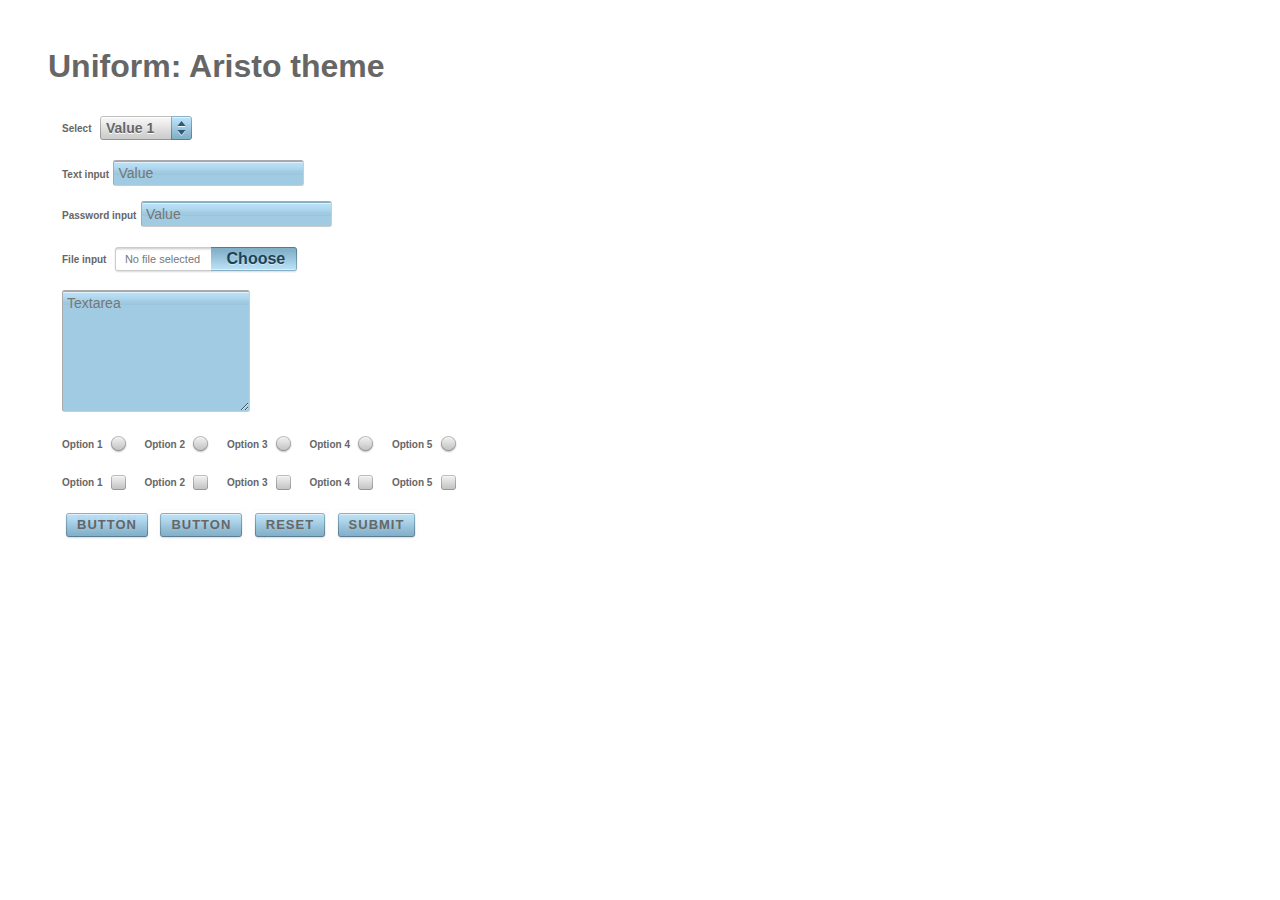
<file: test/static/uniform/demo/aristo.html>
<!DOCTYPE html>
<html>
    <head>
        <link rel="stylesheet" href="../dist/css/aristo.css">
        <style type="text/css">
            body {
                font-family: "Helvetica Neue", Helvetica, Arial, sans-serif;
                color: #666;
                padding: 40px;
            }

            fieldset {
                border: none;
            }

            h1 {
                margin-top: 0;
            }

            label {
                margin-bottom: 3px;
                font-size: 10px;
                font-weight: bold;
            }
        </style>

        <script type="text/javascript" src="../dist/js/jquery.uniform.bundled.js"></script>
        <script type="text/javascript">
            $(function() {
                'use strict';
                var $uniformed = $("input, textarea, select, button, a").not(".skipThese");
                $uniformed.uniform();
            });
        </script>
    </head>
    <body>
        <h1>Uniform: Aristo theme</h1>

        <form>
            <fieldset>
                <label for="selectTag">Select</label>
                <select id="selectTag">
                    <option value="1">Value 1</option>
                    <option value="2">Value 2</option>
                    <option value="3">Value 3</option>
                    <option value="4">Value 4</option>
                    <option value="5">Value 5</option>
                </select>
            </fieldset>
            <fieldset>
                <label for="inputText">Text input</label>
                <input type="text" id="inputText" placeholder="Value">
            </fieldset>
            <fieldset>
                <label for="inputPasswd">Password input</label>
                <input type="password" id="inputPasswd" placeholder="Value">
            </fieldset>
            <fieldset>
                <label for="inputFile">File input</label>
                <input type="file" id="inputFile">
            </fieldset>
            <fieldset>
                <textarea id="textarea" cols="20" rows="7">Textarea</textarea>
            </fieldset>
            <fieldset>
                <label for="radio1">Option 1</label>
                <input type="radio" id="radio1" name="radio" value="1">

                <label for="radio2">Option 2</label>
                <input type="radio" id="radio2" name="radio" value="2">

                <label for="radio3">Option 3</label>
                <input type="radio" id="radio3" name="radio" value="3">

                <label for="radio4">Option 4</label>
                <input type="radio" id="radio4" name="radio" value="4">

                <label for="radio5">Option 5</label>
                <input type="radio" id="radio5" name="radio" value="5">
            </fieldset>
            <fieldset>
                <label for="checkbox1">Option 1</label>
                <input type="checkbox" id="checkbox1" name="checkbox" value="1">

                <label for="checkbox2">Option 2</label>
                <input type="checkbox" id="checkbox2" name="checkbox" value="2">

                <label for="checkbox3">Option 3</label>
                <input type="checkbox" id="checkbox3" name="checkbox" value="3">

                <label for="checkbox4">Option 4</label>
                <input type="checkbox" id="checkbox4" name="checkbox" value="4">

                <label for="checkbox5">Option 5</label>
                <input type="checkbox" id="checkbox5" name="checkbox" value="5">
            </fieldset>
            <fieldset>
                <a href="#">Button</a>
                <button>Button</button>
                <input type="reset" value="Reset">
                <input type="submit" value="Submit">
            </fieldset>
        </form>

    </body>
</html>
</file>
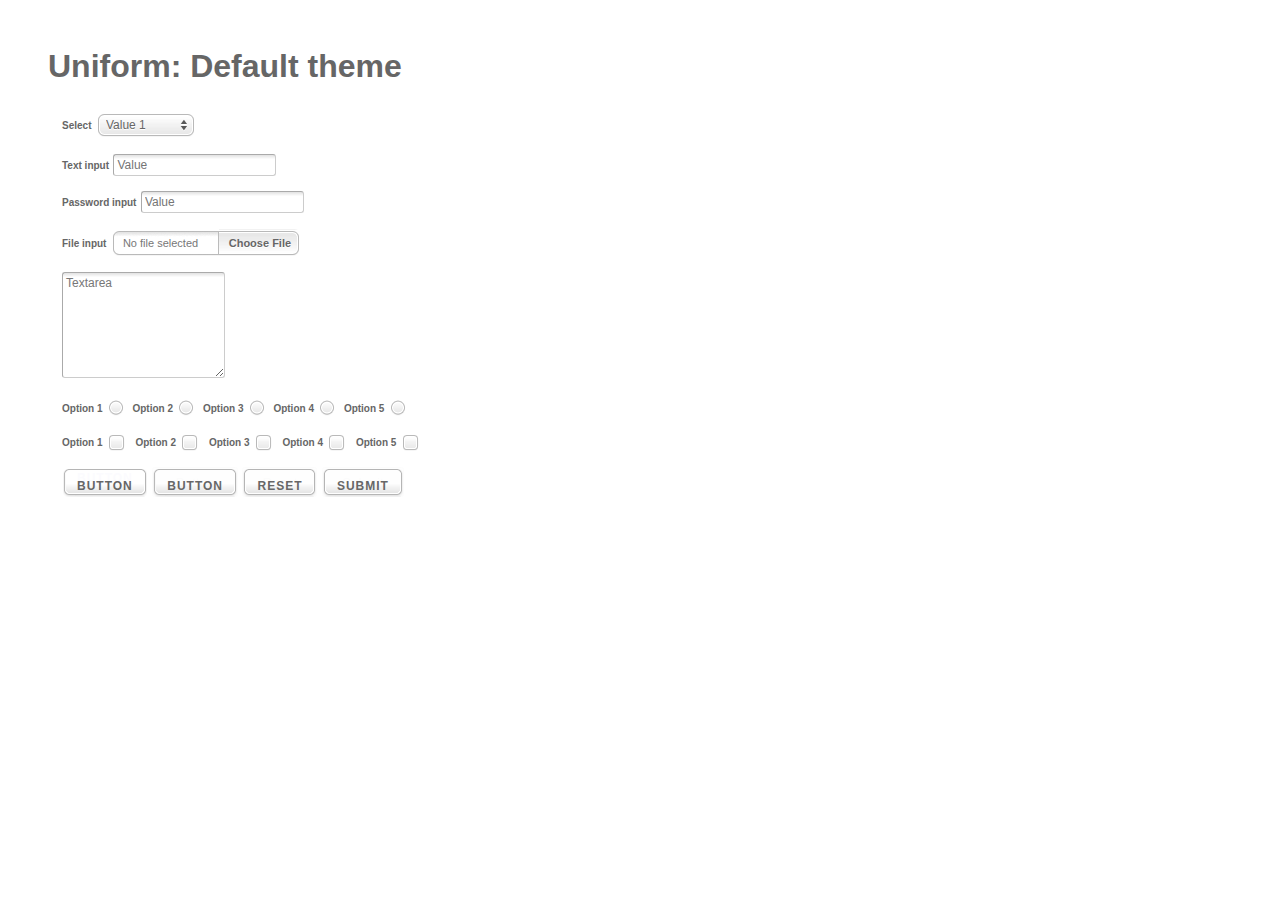
<file: test/static/uniform/demo/default.html>
<!DOCTYPE html>
<html>
    <head>
        <link rel="stylesheet" href="../dist/css/default.css">
        <style type="text/css">
            body {
                font-family: "Helvetica Neue", Helvetica, Arial, sans-serif;
                color: #666;
                padding: 40px;
            }

            fieldset {
                border: none;
            }

            h1 {
                margin-top: 0;
            }

            label {
                margin-bottom: 3px;
                font-size: 10px;
                font-weight: bold;
            }
        </style>

        <script type="text/javascript" src="../dist/js/jquery.uniform.bundled.js"></script>
        <script type="text/javascript">
            $(function() {
                'use strict';
                var $uniformed = $("input, textarea, select, button, a").not(".skipThese");
                $uniformed.uniform();
            });
        </script>
    </head>
    <body>
        <h1>Uniform: Default theme</h1>

        <form>
            <fieldset>
                <label for="selectTag">Select</label>
                <select id="selectTag">
                    <option value="1">Value 1</option>
                    <option value="2">Value 2</option>
                    <option value="3">Value 3</option>
                    <option value="4">Value 4</option>
                    <option value="5">Value 5</option>
                </select>
            </fieldset>
            <fieldset>
                <label for="inputText">Text input</label>
                <input type="text" id="inputText" placeholder="Value">
            </fieldset>
            <fieldset>
                <label for="inputPasswd">Password input</label>
                <input type="password" id="inputPasswd" placeholder="Value">
            </fieldset>
            <fieldset>
                <label for="inputFile">File input</label>
                <input type="file" id="inputFile">
            </fieldset>
            <fieldset>
                <textarea id="textarea" cols="20" rows="7">Textarea</textarea>
            </fieldset>
            <fieldset>
                <label for="radio1">Option 1</label>
                <input type="radio" id="radio1" name="radio" value="1">

                <label for="radio2">Option 2</label>
                <input type="radio" id="radio2" name="radio" value="2">

                <label for="radio3">Option 3</label>
                <input type="radio" id="radio3" name="radio" value="3">

                <label for="radio4">Option 4</label>
                <input type="radio" id="radio4" name="radio" value="4">

                <label for="radio5">Option 5</label>
                <input type="radio" id="radio5" name="radio" value="5">
            </fieldset>
            <fieldset>
                <label for="checkbox1">Option 1</label>
                <input type="checkbox" id="checkbox1" name="checkbox" value="1">

                <label for="checkbox2">Option 2</label>
                <input type="checkbox" id="checkbox2" name="checkbox" value="2">

                <label for="checkbox3">Option 3</label>
                <input type="checkbox" id="checkbox3" name="checkbox" value="3">

                <label for="checkbox4">Option 4</label>
                <input type="checkbox" id="checkbox4" name="checkbox" value="4">

                <label for="checkbox5">Option 5</label>
                <input type="checkbox" id="checkbox5" name="checkbox" value="5">
            </fieldset>
            <fieldset>
                <a href="#">Button</a>
                <button>Button</button>
                <input type="reset" value="Reset">
                <input type="submit" value="Submit">
            </fieldset>
        </form>

    </body>
</html>
</file>
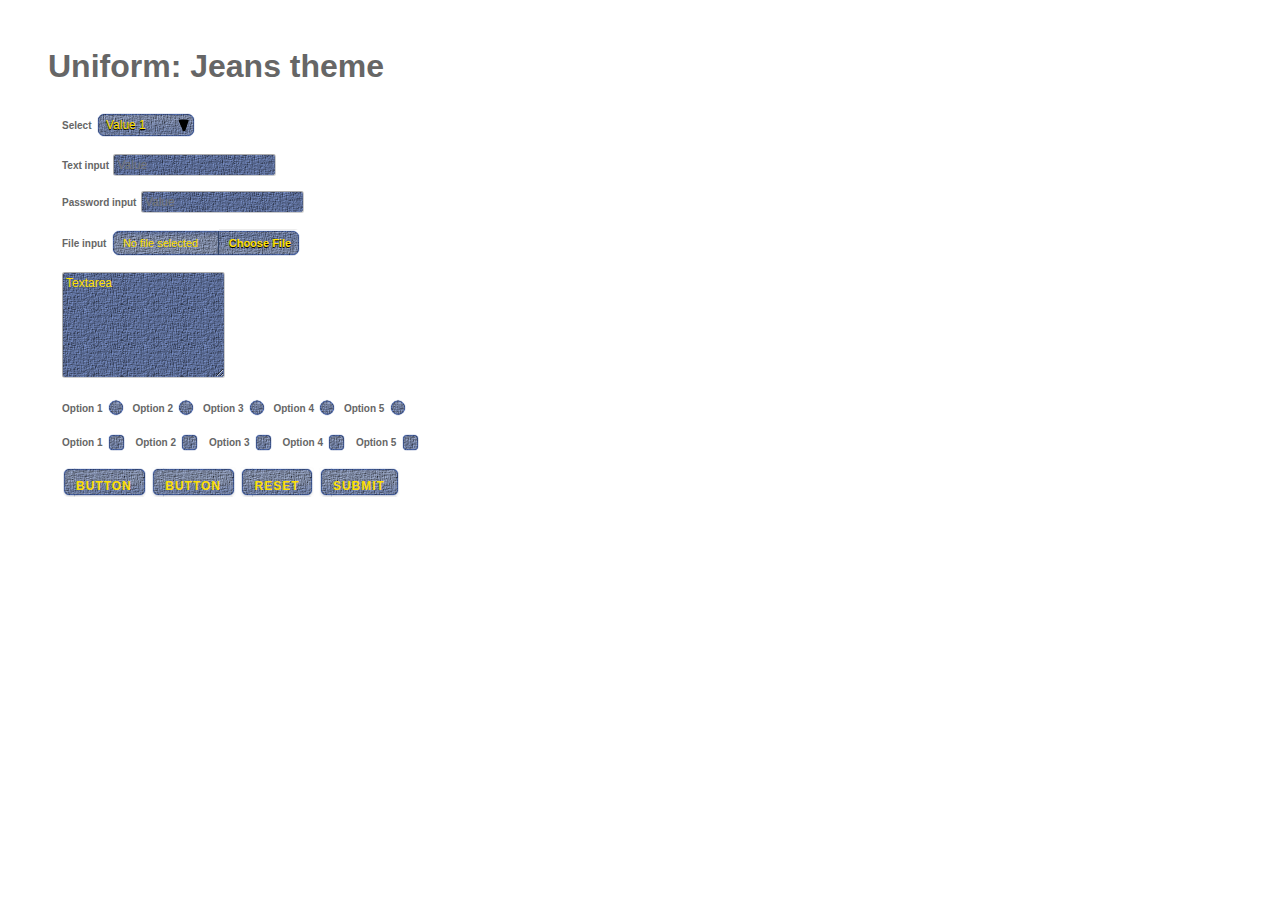
<file: test/static/uniform/demo/jeans.html>
<!DOCTYPE html>
<html>
    <head>
        <link rel="stylesheet" href="../dist/css/jeans.css">
        <style type="text/css">
            body {
                font-family: "Helvetica Neue", Helvetica, Arial, sans-serif;
                color: #666;
                padding: 40px;
            }

            fieldset {
                border: none;
            }

            h1 {
                margin-top: 0;
            }

            label {
                margin-bottom: 3px;
                font-size: 10px;
                font-weight: bold;
            }
        </style>

        <script type="text/javascript" src="../dist/js/jquery.uniform.bundled.js"></script>
        <script type="text/javascript">
            $(function() {
                'use strict';
                var $uniformed = $("input, textarea, select, button, a").not(".skipThese");
                $uniformed.uniform();
            });
        </script>
    </head>
    <body>
        <h1>Uniform: Jeans theme</h1>

        <form>
            <fieldset>
                <label for="selectTag">Select</label>
                <select id="selectTag">
                    <option value="1">Value 1</option>
                    <option value="2">Value 2</option>
                    <option value="3">Value 3</option>
                    <option value="4">Value 4</option>
                    <option value="5">Value 5</option>
                </select>
            </fieldset>
            <fieldset>
                <label for="inputText">Text input</label>
                <input type="text" id="inputText" placeholder="Value">
            </fieldset>
            <fieldset>
                <label for="inputPasswd">Password input</label>
                <input type="password" id="inputPasswd" placeholder="Value">
            </fieldset>
            <fieldset>
                <label for="inputFile">File input</label>
                <input type="file" id="inputFile">
            </fieldset>
            <fieldset>
                <textarea id="textarea" cols="20" rows="7">Textarea</textarea>
            </fieldset>
            <fieldset>
                <label for="radio1">Option 1</label>
                <input type="radio" id="radio1" name="radio" value="1">

                <label for="radio2">Option 2</label>
                <input type="radio" id="radio2" name="radio" value="2">

                <label for="radio3">Option 3</label>
                <input type="radio" id="radio3" name="radio" value="3">

                <label for="radio4">Option 4</label>
                <input type="radio" id="radio4" name="radio" value="4">

                <label for="radio5">Option 5</label>
                <input type="radio" id="radio5" name="radio" value="5">
            </fieldset>
            <fieldset>
                <label for="checkbox1">Option 1</label>
                <input type="checkbox" id="checkbox1" name="checkbox" value="1">

                <label for="checkbox2">Option 2</label>
                <input type="checkbox" id="checkbox2" name="checkbox" value="2">

                <label for="checkbox3">Option 3</label>
                <input type="checkbox" id="checkbox3" name="checkbox" value="3">

                <label for="checkbox4">Option 4</label>
                <input type="checkbox" id="checkbox4" name="checkbox" value="4">

                <label for="checkbox5">Option 5</label>
                <input type="checkbox" id="checkbox5" name="checkbox" value="5">
            </fieldset>
            <fieldset>
                <a href="#">Button</a>
                <button>Button</button>
                <input type="reset" value="Reset">
                <input type="submit" value="Submit">
            </fieldset>
        </form>

    </body>
</html>
</file>
<file: test/static/uniform/dist/css/agent.css>
div.checker input,div.radio input,div.uploader input{opacity:0;filter:alpha(opacity=0);border:none}div.button span,input.uniform-input,select.uniform-multiselect,textarea.uniform{color:#fff;font-family:"Helvetica Neue",Arial,Helvetica,sans-serif}div.button span,div.selector select,input.uniform-input,select.uniform-multiselect,textarea.uniform{font-family:"Helvetica Neue",Arial,Helvetica,sans-serif}div.button,div.button span,div.checker span,div.radio span,div.selector,div.selector span,div.uploader,div.uploader span.action{background:url(../images/agent/sprite-agent.png) no-repeat;-webkit-font-smoothing:antialiased}div.button,div.checker,div.radio,div.selector,div.uploader{display:-moz-inline-box;display:inline-block;zoom:1;vertical-align:middle}div.button:focus,div.checker:focus,div.radio:focus,div.selector:focus,div.uploader:focus{outline:0}div.button,div.button *,div.checker,div.checker *,div.radio,div.radio *,div.selector,div.selector *,div.uploader,div.uploader *{margin:0;padding:0}.highContrastDetect{background:url(../images/agent/bg-input-agent.png) repeat-x;width:0;height:0}div.selector,div.selector span{height:32px;overflow:hidden;line-height:32px}input.uniform-input,select.uniform-multiselect,textarea.uniform{padding:4px;background:url(../images/agent/bg-input-agent.png) repeat-x;outline:0}input.uniform-input.active,select.uniform-multiselect.active,textarea.uniform.active{background:url(../images/agent/bg-input-focus-agent.png) repeat-x}div.checker input,input[type=search],input[type=search]:active{-webkit-appearance:none;-moz-appearance:none;appearance:none}div.selector{background-position:0 -160px;padding:0 0 0 12px;position:relative}div.selector span{text-overflow:ellipsis;display:block;white-space:nowrap;background-position:right 0;padding-right:25px;cursor:pointer;width:100%}div.selector.fixedWidth{width:190px}div.selector.fixedWidth span{width:153px}div.selector select{opacity:0;filter:alpha(opacity=0);background:0 0;position:absolute;height:25px;top:4px;left:0;width:100%}div.checker,div.radio,div.uploader{position:relative}div.checker,div.checker input,div.checker span,div.radio,div.radio input,div.radio span{width:23px;height:23px}div.selector.active{background-position:0 -192px}div.selector.active span{background-position:right -32px}div.selector.focus,div.selector.hover{background-position:0 -224px}div.selector.focus span,div.selector.hover span{background-position:right -64px}div.selector.focus.active,div.selector.hover.active{background-position:0 -256px}div.selector.focus.active span,div.selector.hover.active span{background-position:right -96px}div.selector.disabled,div.selector.disabled.active{background-position:0 -288px}div.selector.disabled span,div.selector.disabled.active span{background-position:right -128px}div.checker span{display:-moz-inline-box;display:inline-block;zoom:1;text-align:center;background-position:0 -320px}div.checker span.checked{background-position:-92px -320px}div.checker input{background:0 0;display:-moz-inline-box;display:inline-block;zoom:1}div.checker.active span{background-position:-23px -320px}div.checker.active span.checked{background-position:-115px -320px}div.checker.focus span,div.checker.hover span{background-position:-46px -320px}div.checker.focus span.checked,div.checker.hover span.checked{background-position:-138px -320px}div.checker.focus.active span,div.checker.hover.active span{background-position:-69px -320px}div.checker.focus.active span.checked,div.checker.hover.active span.checked{background-position:-161px -320px}div.checker.disabled span,div.checker.disabled.active span{background-position:-184px -320px}div.checker.disabled span.checked,div.checker.disabled.active span.checked{background-position:-207px -320px}div.radio span{display:-moz-inline-box;display:inline-block;zoom:1;text-align:center;background-position:0 -343px}div.radio span.checked{background-position:-92px -343px}div.radio input{background:0 0;display:-moz-inline-box;display:inline-block;zoom:1;text-align:center}div.radio.active span{background-position:-23px -343px}div.radio.active span.checked{background-position:-115px -343px}div.radio.focus span,div.radio.hover span{background-position:-46px -343px}div.radio.focus span.checked,div.radio.hover span.checked{background-position:-138px -343px}div.radio.focus.active span,div.radio.hover.active span{background-position:-69px -343px}div.radio.focus.active span.checked,div.radio.hover.active span.checked{background-position:-161px -343px}div.radio.disabled span,div.radio.disabled.active span{background-position:-184px -343px}div.radio.disabled span.checked,div.radio.disabled.active span.checked{background-position:-207px -343px}div.uploader{background-position:0 -366px;height:32px;width:190px;overflow:hidden}div.uploader span.action{background-position:right -494px;height:32px;line-height:32px;width:90px;float:left;display:inline;overflow:hidden;cursor:pointer}div.uploader span.filename{text-overflow:ellipsis;display:block;overflow:hidden;white-space:nowrap;float:left;cursor:default;height:32px;margin:0 0 0 4px;line-height:32px;width:76px;padding:0 10px}div.uploader input{background:0 0;position:absolute;top:0;right:0;float:right;cursor:default;width:100%;height:100%}div.uploader.active span.action{background-position:right -558px}div.uploader.focus,div.uploader.hover{background-position:0 -430px}div.uploader.focus span.action,div.uploader.hover span.action{background-position:right -526px}div.uploader.focus.active span.action,div.uploader.hover.active span.action{background-position:right -590px}div.uploader.disabled,div.uploader.disabled.active{background-position:0 -398px}div.uploader.disabled span.action,div.uploader.disabled.active span.action{background-position:right -462px}div.button{background-position:0 -750px;height:32px;cursor:pointer;position:relative}div.button a,div.button button,div.button input{opacity:.01;filter:alpha(opacity=1);display:block;top:0;left:0;right:0;bottom:0;position:absolute}div.button span{display:-moz-inline-box;display:inline-block;zoom:1;line-height:24px;text-align:center;background-position:right -622px;height:24px;margin-left:13px;padding:9px 15px 0 2px}div.button.active{background-position:0 -782px}div.button.active span{background-position:right -654px;cursor:default}div.button.focus,div.button.hover{background-position:0 -814px}div.button.focus span,div.button.hover span{background-position:right -686px}div.button.disabled,div.button.disabled.active{background-position:0 -846px}input.uniform-input,select.uniform-multiselect,textarea.uniform{font-size:14px;font-weight:400;background-color:#434343;border:1px solid #1a1a1a;border-right-color:#1c1c1c;border-bottom-color:#1c1c1c;border-radius:3px}input.uniform-input.focus,input.uniform-input.hover,select.uniform-multiselect.focus,select.uniform-multiselect.hover,textarea.uniform.focus,textarea.uniform.hover{box-shadow:0 0 4px rgba(0,0,0,.3);border-color:#999;background-color:#575757}div.button span{font-weight:700;font-size:13px;letter-spacing:1px;text-transform:uppercase}div.button.disabled span,div.button.disabled.active span{background-position:right -718px;cursor:default;color:#bbb}div.selector{font-weight:700;color:#464545;font-size:14px}div.selector span{padding:0 25px 0 0;color:#fff;font-weight:400;text-shadow:0 1px 0 #fff}div.selector select{font-size:1em;border:1px solid #fff}div.selector.disabled span,div.selector.disabled.active span{color:#bbb}div.checker,div.radio{margin-right:10px}div.uploader{margin-bottom:20px;cursor:pointer}div.uploader span.action{text-align:center;text-shadow:#1a1a1a 0 1px 0;background-color:#fff;font-weight:700;color:#fff}div.uploader span.filename{color:#777;font-size:11px}div.uploader.disabled span.action,div.uploader.disabled.active span.action{color:#aaa}div.uploader.disabled span.filename,div.uploader.disabled.active span.filename{border-color:#ddd;color:#aaa}
</file>
<file: test/static/uniform/dist/css/aristo.css>
div.checker input,div.radio input,div.uploader input{opacity:0;filter:alpha(opacity=0);border:none}div.button span,div.selector select,input.uniform-input,select.uniform-multiselect,textarea.uniform{font-family:"Helvetica Neue",Arial,Helvetica,sans-serif}div.button,div.button span,div.checker span,div.radio span,div.selector,div.selector span,div.uploader,div.uploader span.action{background:url(../images/aristo/sprite-aristo.png) no-repeat;-webkit-font-smoothing:antialiased}div.button,div.checker,div.radio,div.selector,div.uploader{display:-moz-inline-box;display:inline-block;zoom:1;vertical-align:middle}div.button:focus,div.checker:focus,div.radio:focus,div.selector:focus,div.uploader:focus{outline:0}div.button,div.button *,div.checker,div.checker *,div.radio,div.radio *,div.selector,div.selector *,div.uploader,div.uploader *{margin:0;padding:0}.highContrastDetect{background:url(../images/aristo/bg-input-aristo.png) repeat-x;width:0;height:0}div.selector,div.selector span{overflow:hidden;height:32px;line-height:32px}input.uniform-input,select.uniform-multiselect,textarea.uniform{padding:4px;background:url(../images/aristo/bg-input-aristo.png) repeat-x;outline:0}input.uniform-input.active,select.uniform-multiselect.active,textarea.uniform.active{background:url(../images/aristo/bg-input-focus-aristo.png) repeat-x}div.checker input,input[type=search],input[type=search]:active{-webkit-appearance:none;-moz-appearance:none;appearance:none}div.selector{background-position:0 -160px;padding:0 0 0 10px;position:relative}div.selector span{text-overflow:ellipsis;display:block;white-space:nowrap;background-position:right 0;padding-right:25px;cursor:pointer;width:100%}div.selector.fixedWidth{width:190px}div.selector.fixedWidth span{width:155px}div.selector select{opacity:0;filter:alpha(opacity=0);background:0 0;position:absolute;height:24px;top:4px;left:0;width:100%}div.checker,div.radio,div.uploader{position:relative}div.checker,div.checker input,div.checker span,div.radio,div.radio input,div.radio span{width:23px;height:23px}div.selector.active{background-position:0 -192px}div.selector.active span{background-position:right -32px}div.selector.focus,div.selector.hover{background-position:0 -224px}div.selector.focus span,div.selector.hover span{background-position:right -64px}div.selector.focus.active,div.selector.hover.active{background-position:0 -256px}div.selector.focus.active span,div.selector.hover.active span{background-position:right -96px}div.selector.disabled,div.selector.disabled.active{background-position:0 -288px}div.selector.disabled span,div.selector.disabled.active span{background-position:right -128px}div.checker span{display:-moz-inline-box;display:inline-block;zoom:1;text-align:center;background-position:0 -320px}div.checker span.checked{background-position:-92px -320px}div.checker input{background:0 0;display:-moz-inline-box;display:inline-block;zoom:1}div.checker.active span{background-position:-23px -320px}div.checker.active span.checked{background-position:-115px -320px}div.checker.focus span,div.checker.hover span{background-position:-46px -320px}div.checker.focus span.checked,div.checker.hover span.checked{background-position:-138px -320px}div.checker.focus.active span,div.checker.hover.active span{background-position:-69px -320px}div.checker.focus.active span.checked,div.checker.hover.active span.checked{background-position:-161px -320px}div.checker.disabled span,div.checker.disabled.active span{background-position:-184px -320px}div.checker.disabled span.checked,div.checker.disabled.active span.checked{background-position:-207px -320px}div.uploader,div.uploader span.action{height:32px;cursor:pointer;overflow:hidden}div.radio span{display:-moz-inline-box;display:inline-block;zoom:1;text-align:center;background-position:0 -343px}div.radio span.checked{background-position:-92px -343px}div.radio input{background:0 0;display:-moz-inline-box;display:inline-block;zoom:1;text-align:center}div.radio.active span{background-position:-23px -343px}div.radio.active span.checked{background-position:-115px -343px}div.radio.focus span,div.radio.hover span{background-position:-46px -343px}div.radio.focus span.checked,div.radio.hover span.checked{background-position:-138px -343px}div.radio.focus.active span,div.radio.hover.active span{background-position:-69px -343px}div.radio.focus.active span.checked,div.radio.hover.active span.checked{background-position:-161px -343px}div.radio.disabled span,div.radio.disabled.active span{background-position:-184px -343px}div.radio.disabled span.checked,div.radio.disabled.active span.checked{background-position:-207px -343px}div.uploader{background-position:0 -366px;width:190px}div.uploader span.action{background-position:right -494px;line-height:32px;width:90px;text-align:center;float:left;display:inline}div.uploader span.filename{text-overflow:ellipsis;display:block;overflow:hidden;white-space:nowrap;float:left;cursor:default;height:24px;margin:4px 0 4px 4px;line-height:24px;width:76px;padding:0 10px}div.uploader input{background:0 0;position:absolute;top:0;right:0;float:right;cursor:default;width:100%;height:100%}div.uploader.active span.action{background-position:right -558px}div.uploader.focus,div.uploader.hover{background-position:0 -430px}div.uploader.focus span.action,div.uploader.hover span.action{background-position:right -526px}div.uploader.focus.active span.action,div.uploader.hover.active span.action{background-position:right -590px}div.uploader.disabled,div.uploader.disabled.active{background-position:0 -398px}div.uploader.disabled span.action,div.uploader.disabled.active span.action{background-position:right -462px}div.button{background-position:0 -750px;height:32px;cursor:pointer;position:relative}div.button a,div.button button,div.button input{opacity:.01;filter:alpha(opacity=1);display:block;top:0;left:0;right:0;bottom:0;position:absolute}div.button span{display:-moz-inline-box;display:inline-block;zoom:1;line-height:22px;text-align:center;background-position:right -622px;height:22px;margin-left:13px;padding:5px 15px 5px 2px}div.button.active{background-position:0 -782px}div.button.active span{background-position:right -654px;cursor:default}div.button.focus,div.button.hover{background-position:0 -814px}div.button.focus span,div.button.hover span{background-position:right -686px}div.button.disabled,div.button.disabled.active{background-position:0 -846px}input.uniform-input,select.uniform-multiselect,textarea.uniform{font-size:14px;font-weight:400;color:#777;background-color:#a1cbe2;border:1px solid #aaa;border-right-color:#ccc;border-bottom-color:#ccc;border-radius:3px}input.uniform-input.focus,input.uniform-input.hover,select.uniform-multiselect.focus,select.uniform-multiselect.hover,textarea.uniform.focus,textarea.uniform.hover{box-shadow:0 0 4px rgba(0,0,0,.3);border-color:#999;background-color:#a1cbe2}div.button span{font-weight:700;font-size:13px;letter-spacing:1px;text-transform:uppercase}div.button.focus span,div.button.hover span{color:#555}div.button.disabled span,div.button.disabled.active span{background-position:right -718px;cursor:default;color:#bbb}div.selector{font-weight:700;color:#464545;font-size:14px}div.selector span{color:#666;text-shadow:0 1px 0 #fff}div.selector select{font-size:1em;border:1px solid #fff}div.selector.disabled span,div.selector.disabled.active span{color:#bbb}div.checker,div.radio{margin-right:10px}div.uploader span.action{text-shadow:rgba(255,255,255,.5) 0 1px 0;background-color:#fff;font-weight:700;color:#1c4257}div.uploader span.filename{color:#777;font-size:11px}div.uploader.disabled span.action,div.uploader.disabled.active span.action{color:#aaa}div.uploader.disabled span.filename,div.uploader.disabled.active span.filename{border-color:#ddd;color:#aaa}
</file>
<file: test/static/uniform/dist/css/default.css>
div.checker input,div.radio input,div.selector select,div.uploader input{opacity:0;filter:alpha(opacity=0);border:none}div.button span,div.selector select,input.uniform-input,select.uniform-multiselect,textarea.uniform{font-family:"Helvetica Neue",Arial,Helvetica,sans-serif;font-size:12px}div.button,div.button span,div.checker span,div.radio span,div.selector,div.selector span,div.uploader,div.uploader span.action{background:url(../images/default/sprite.png) no-repeat;-webkit-font-smoothing:antialiased}div.button,div.checker,div.radio,div.selector,div.uploader{display:-moz-inline-box;display:inline-block;zoom:1;vertical-align:middle}div.button:focus,div.checker:focus,div.radio:focus,div.selector:focus,div.uploader:focus{outline:0}div.button,div.button *,div.checker,div.checker *,div.radio,div.radio *,div.selector,div.selector *,div.uploader,div.uploader *{margin:0;padding:0}.highContrastDetect{background:url(../images/default/bg-input.png) repeat-x;width:0;height:0}div.selector,div.selector span{overflow:hidden;height:26px;line-height:26px}input.uniform-input,select.uniform-multiselect,textarea.uniform{padding:3px;background:url(../images/default/bg-input.png) repeat-x;outline:0}input.uniform-input.active,select.uniform-multiselect.active,textarea.uniform.active{background:url(../images/default/bg-input-focus.png) repeat-x}div.checker input,input[type=search],input[type=search]:active{-webkit-appearance:none;-moz-appearance:none;appearance:none}div.selector{background-position:0 -130px;padding:0 0 0 10px;position:relative;font-size:12px}div.selector span{text-overflow:ellipsis;display:block;white-space:nowrap;background-position:right 0;padding-right:25px;cursor:pointer;width:100%}div.selector.fixedWidth{width:190px}div.selector.fixedWidth span{width:155px}div.selector select{background:0 0;position:absolute;height:22px;top:2px;left:0;width:100%}div.checker,div.radio,div.uploader{position:relative}div.selector.active{background-position:0 -156px}div.selector.active span{background-position:right -26px}div.selector.focus,div.selector.hover{background-position:0 -182px}div.selector.focus span,div.selector.hover span{background-position:right -52px}div.selector.focus.active,div.selector.hover.active{background-position:0 -208px}div.selector.focus.active span,div.selector.hover.active span{background-position:right -78px}div.selector.disabled,div.selector.disabled.active{background-position:0 -234px}div.selector.disabled span,div.selector.disabled.active span{background-position:right -104px}div.checker,div.checker input,div.checker span{width:19px;height:19px}div.checker span{display:-moz-inline-box;display:inline-block;zoom:1;text-align:center;background-position:0 -260px}div.checker span.checked{background-position:-76px -260px}div.checker input{background:0 0;display:-moz-inline-box;display:inline-block;zoom:1}div.checker.active span{background-position:-19px -260px}div.checker.active span.checked{background-position:-95px -260px}div.checker.focus span,div.checker.hover span{background-position:-38px -260px}div.checker.focus span.checked,div.checker.hover span.checked{background-position:-114px -260px}div.checker.focus.active span,div.checker.hover.active span{background-position:-57px -260px}div.checker.focus.active span.checked,div.checker.hover.active span.checked{background-position:-133px -260px}div.checker.disabled span,div.checker.disabled.active span{background-position:-152px -260px}div.checker.disabled span.checked,div.checker.disabled.active span.checked{background-position:-171px -260px}div.radio,div.radio input,div.radio span{width:18px;height:18px}div.uploader,div.uploader span.action{height:28px;cursor:pointer;overflow:hidden}div.radio span{display:-moz-inline-box;display:inline-block;zoom:1;text-align:center;background-position:0 -279px}div.radio span.checked{background-position:-72px -279px}div.radio input{background:0 0;display:-moz-inline-box;display:inline-block;zoom:1;text-align:center}div.radio.active span{background-position:-18px -279px}div.radio.active span.checked{background-position:-90px -279px}div.radio.focus span,div.radio.hover span{background-position:-36px -279px}div.radio.focus span.checked,div.radio.hover span.checked{background-position:-108px -279px}div.radio.focus.active span,div.radio.hover.active span{background-position:-54px -279px}div.radio.focus.active span.checked,div.radio.hover.active span.checked{background-position:-126px -279px}div.radio.disabled span,div.radio.disabled.active span{background-position:-144px -279px}div.radio.disabled span.checked,div.radio.disabled.active span.checked{background-position:-162px -279px}div.uploader{background-position:0 -297px;width:190px}div.uploader span.action{background-position:right -409px;line-height:28px;width:82px;text-align:center;float:left;display:inline}div.uploader span.filename{text-overflow:ellipsis;display:block;overflow:hidden;white-space:nowrap;float:left;cursor:default;height:24px;margin:2px 0 2px 2px;line-height:24px;width:85px;padding:0 10px}div.uploader input{background:0 0;position:absolute;top:0;right:0;float:right;cursor:default;width:100%;height:100%}div.uploader.active span.action{background-position:right -465px}div.uploader.focus,div.uploader.hover{background-position:0 -353px}div.uploader.focus span.action,div.uploader.hover span.action{background-position:right -437px}div.uploader.focus.active span.action,div.uploader.hover.active span.action{background-position:right -493px}div.uploader.disabled,div.uploader.disabled.active{background-position:0 -325px}div.uploader.disabled span.action,div.uploader.disabled.active span.action{background-position:right -381px}div.button{background-position:0 -641px;height:30px;cursor:pointer;position:relative}div.button a,div.button button,div.button input{opacity:.01;filter:alpha(opacity=1);display:block;top:0;left:0;right:0;bottom:0;position:absolute}div.button span{display:-moz-inline-box;display:inline-block;zoom:1;line-height:22px;text-align:center;background-position:right -521px;height:22px;margin-left:13px;padding:8px 15px 0 2px}div.button.active{background-position:0 -671px}div.button.active span{background-position:right -551px;cursor:default}div.button.focus,div.button.hover{background-position:0 -701px}div.button.focus span,div.button.hover span{background-position:right -581px}div.button.disabled,div.button.disabled.active{background-position:0 -731px}input.uniform-input,select.uniform-multiselect,textarea.uniform{font-weight:400;color:#777;border:1px solid #aaa;border-right-color:#ccc;border-bottom-color:#ccc;border-radius:3px}input.uniform-input.focus,input.uniform-input.hover,select.uniform-multiselect.focus,select.uniform-multiselect.hover,textarea.uniform.focus,textarea.uniform.hover{box-shadow:0 0 4px rgba(0,0,0,.3);border-color:#999}div.button span{font-weight:700;letter-spacing:1px;text-transform:uppercase}div.button.focus span,div.button.hover span{color:#555}div.button.disabled span,div.button.disabled.active span{background-position:right -611px;cursor:default;color:#bbb}div.selector span{color:#666;text-shadow:0 1px 0 #fff}div.selector.disabled span,div.selector.disabled.active span{color:#bbb}div.checker{margin-right:5px}div.radio{margin-right:3px}div.uploader span.action{text-shadow:#fff 0 1px 0;background-color:#fff;font-size:11px;font-weight:700}div.uploader span.filename{color:#777;border-right:solid 1px #bbb;font-size:11px}div.uploader.disabled span.action,div.uploader.disabled.active span.action{color:#aaa}div.uploader.disabled span.filename,div.uploader.disabled.active span.filename{border-color:#ddd;color:#aaa}input.uniform-input,input.uniform-input:focus{background-color:#fff}
</file>
<file: test/static/uniform/dist/css/jeans.css>
div.checker input,div.radio input,div.selector select,div.uploader input{opacity:0;filter:alpha(opacity=0);border:none}div.button span,div.selector select,input.uniform-input,select.uniform-multiselect,textarea.uniform{font-family:"Helvetica Neue",Arial,Helvetica,sans-serif;font-size:12px}div.button,div.button span,div.checker span,div.radio span,div.selector,div.selector span,div.uploader,div.uploader span.action{background:url(../images/jeans/sprite-jeans.png) no-repeat;-webkit-font-smoothing:antialiased}div.button,div.checker,div.radio,div.selector,div.uploader{display:-moz-inline-box;display:inline-block;zoom:1;vertical-align:middle}div.button:focus,div.checker:focus,div.radio:focus,div.selector:focus,div.uploader:focus{outline:0}div.button,div.button *,div.checker,div.checker *,div.radio,div.radio *,div.selector,div.selector *,div.uploader,div.uploader *{margin:0;padding:0}.highContrastDetect{background:url(../images/jeans/bg-input-jeans.png) repeat-x;width:0;height:0}div.selector,div.selector span{overflow:hidden;height:26px;line-height:26px}input.uniform-input,select.uniform-multiselect,textarea.uniform{padding:3px;background:url(../images/jeans/bg-input-jeans.png) repeat-x;outline:0}input.uniform-input.active,select.uniform-multiselect.active,textarea.uniform.active{background:url(../images/jeans/bg-input-focus-jeans.png) repeat-x}div.checker input,input[type=search],input[type=search]:active{-webkit-appearance:none;-moz-appearance:none;appearance:none}div.selector{background-position:0 -130px;padding:0 0 0 10px;position:relative;font-size:12px}div.selector span{text-overflow:ellipsis;display:block;white-space:nowrap;background-position:right 0;padding-right:25px;cursor:pointer;width:100%;color:#ffe000;text-shadow:0 1px 0 #000}div.selector.fixedWidth{width:190px}div.selector.fixedWidth span{width:155px}div.selector select{background:0 0;position:absolute;height:22px;top:2px;left:0;width:100%}div.checker,div.radio,div.uploader{position:relative}div.selector.active{background-position:0 -156px}div.selector.active span{background-position:right -26px}div.selector.focus,div.selector.hover{background-position:0 -182px}div.selector.focus span,div.selector.hover span{background-position:right -52px}div.selector.focus.active,div.selector.hover.active{background-position:0 -208px}div.selector.focus.active span,div.selector.hover.active span{background-position:right -78px}div.selector.disabled,div.selector.disabled.active{background-position:0 -234px}div.selector.disabled span,div.selector.disabled.active span{background-position:right -104px;color:#ffe000}div.checker,div.checker input,div.checker span{width:19px;height:19px}div.checker span{display:-moz-inline-box;display:inline-block;zoom:1;text-align:center;background-position:0 -260px}div.checker span.checked{background-position:-76px -260px}div.checker input{background:0 0;display:-moz-inline-box;display:inline-block;zoom:1}div.checker.active span{background-position:-19px -260px}div.checker.active span.checked{background-position:-95px -260px}div.checker.focus span,div.checker.hover span{background-position:-38px -260px}div.checker.focus span.checked,div.checker.hover span.checked{background-position:-114px -260px}div.checker.focus.active span,div.checker.hover.active span{background-position:-57px -260px}div.checker.focus.active span.checked,div.checker.hover.active span.checked{background-position:-133px -260px}div.checker.disabled span,div.checker.disabled.active span{background-position:-152px -260px}div.checker.disabled span.checked,div.checker.disabled.active span.checked{background-position:-171px -260px}div.radio,div.radio input,div.radio span{width:18px;height:18px}div.uploader,div.uploader span.action{height:28px;cursor:pointer;overflow:hidden}div.radio span{display:-moz-inline-box;display:inline-block;zoom:1;text-align:center;background-position:0 -279px}div.radio span.checked{background-position:-72px -279px}div.radio input{background:0 0;display:-moz-inline-box;display:inline-block;zoom:1;text-align:center}div.radio.active span{background-position:-18px -279px}div.radio.active span.checked{background-position:-90px -279px}div.radio.focus span,div.radio.hover span{background-position:-36px -279px}div.radio.focus span.checked,div.radio.hover span.checked{background-position:-108px -279px}div.radio.focus.active span,div.radio.hover.active span{background-position:-54px -279px}div.radio.focus.active span.checked,div.radio.hover.active span.checked{background-position:-126px -279px}div.radio.disabled span,div.radio.disabled.active span{background-position:-144px -279px}div.radio.disabled span.checked,div.radio.disabled.active span.checked{background-position:-162px -279px}div.uploader{background-position:0 -297px;width:190px}div.uploader span.action{background-position:right -409px;line-height:28px;width:82px;text-align:center;float:left;display:inline}div.uploader span.filename{text-overflow:ellipsis;display:block;overflow:hidden;white-space:nowrap;float:left;cursor:default;height:24px;margin:2px 0 2px 2px;line-height:24px;width:85px;padding:0 10px}div.uploader input{background:0 0;position:absolute;top:0;right:0;float:right;cursor:default;width:100%;height:100%}div.uploader.active span.action{background-position:right -465px}div.uploader.focus,div.uploader.hover{background-position:0 -353px}div.uploader.focus span.action,div.uploader.hover span.action{background-position:right -437px}div.uploader.focus.active span.action,div.uploader.hover.active span.action{background-position:right -493px}div.uploader.disabled,div.uploader.disabled.active{background-position:0 -325px}div.uploader.disabled span.action,div.uploader.disabled.active span.action{background-position:right -381px;color:#ffe000}div.button{background-position:0 -641px;height:30px;cursor:pointer;position:relative}div.button a,div.button button,div.button input{opacity:.01;filter:alpha(opacity=1);display:block;top:0;left:0;right:0;bottom:0;position:absolute}div.button span{display:-moz-inline-box;display:inline-block;zoom:1;line-height:22px;text-align:center;background-position:right -521px;height:22px;margin-left:12px;padding:8px 15px 0 2px}div.button.active{background-position:0 -671px}div.button.active span{background-position:right -551px;cursor:default}div.button.focus,div.button.hover{background-position:0 -701px}div.button.focus span,div.button.hover span{background-position:right -581px}div.button.disabled,div.button.disabled.active{background-position:0 -731px}div.button.disabled span,div.button.disabled.active span{background-position:right -611px;cursor:default}input.uniform-input,select.uniform-multiselect,textarea.uniform{font-weight:400;color:#ffe000;border:1px solid #aaa;border-right-color:#ccc;border-bottom-color:#ccc;border-radius:3px}input.uniform-input:focus,select.uniform-multiselect:focus,textarea.uniform:focus{box-shadow:0 0 4px rgba(0,0,0,.3);border-color:#999}div.button span{font-weight:700;letter-spacing:1px;text-transform:uppercase;color:#ffe000}div.button.disabled span,div.button.disabled.active span,div.button.focus span,div.button.hover span{color:#ffe000}div.checker{margin-right:5px}div.radio{margin-right:3px}div.uploader span.action{text-shadow:#000 0 1px 0;background-color:#fff;font-size:11px;font-weight:700;color:#ffe000}div.uploader span.filename{color:#ffe000;font-size:11px;border-right:1px solid #2f4368}div.uploader.disabled span.filename,div.uploader.disabled.active span.filename{border-color:#ddd;color:#ffe000}input.uniform-input,input.uniform-input:focus,select.uniform-multiselect,select.uniform-multiselect:focus,textarea.uniform,textarea.uniform:focus{background-repeat:repeat}@media only screen and (-webkit-min-device-pixel-ratio:1.2916666666666667),only screen and (min-resolution:124dpi),only screen and (-webkit-min-device-pixel-ratio:1.3),only screen and (min--moz-device-pixel-ratio:1.3),only screen and (min-device-pixel-ratio:1.3),only screen and (min-resolution:1.3dppx){div.button,div.button span,div.checker span,div.radio span,div.selector,div.selector span,div.uploader,div.uploader span.action{background-image:url(../images/jeans/sprite-retina-jeans.png);background-size:493px}input.uniform-input,select.uniform-multiselect,textarea.uniform{background-image:url(../images/jeans/bg-input-retina-jeans.png);background-size:60px}input.uniform-input.active,select.uniform-multiselect.active,textarea.uniform.active{background-image:url(../images/jeans/bg-input-focus-retina-jeans.png)}}
</file>
